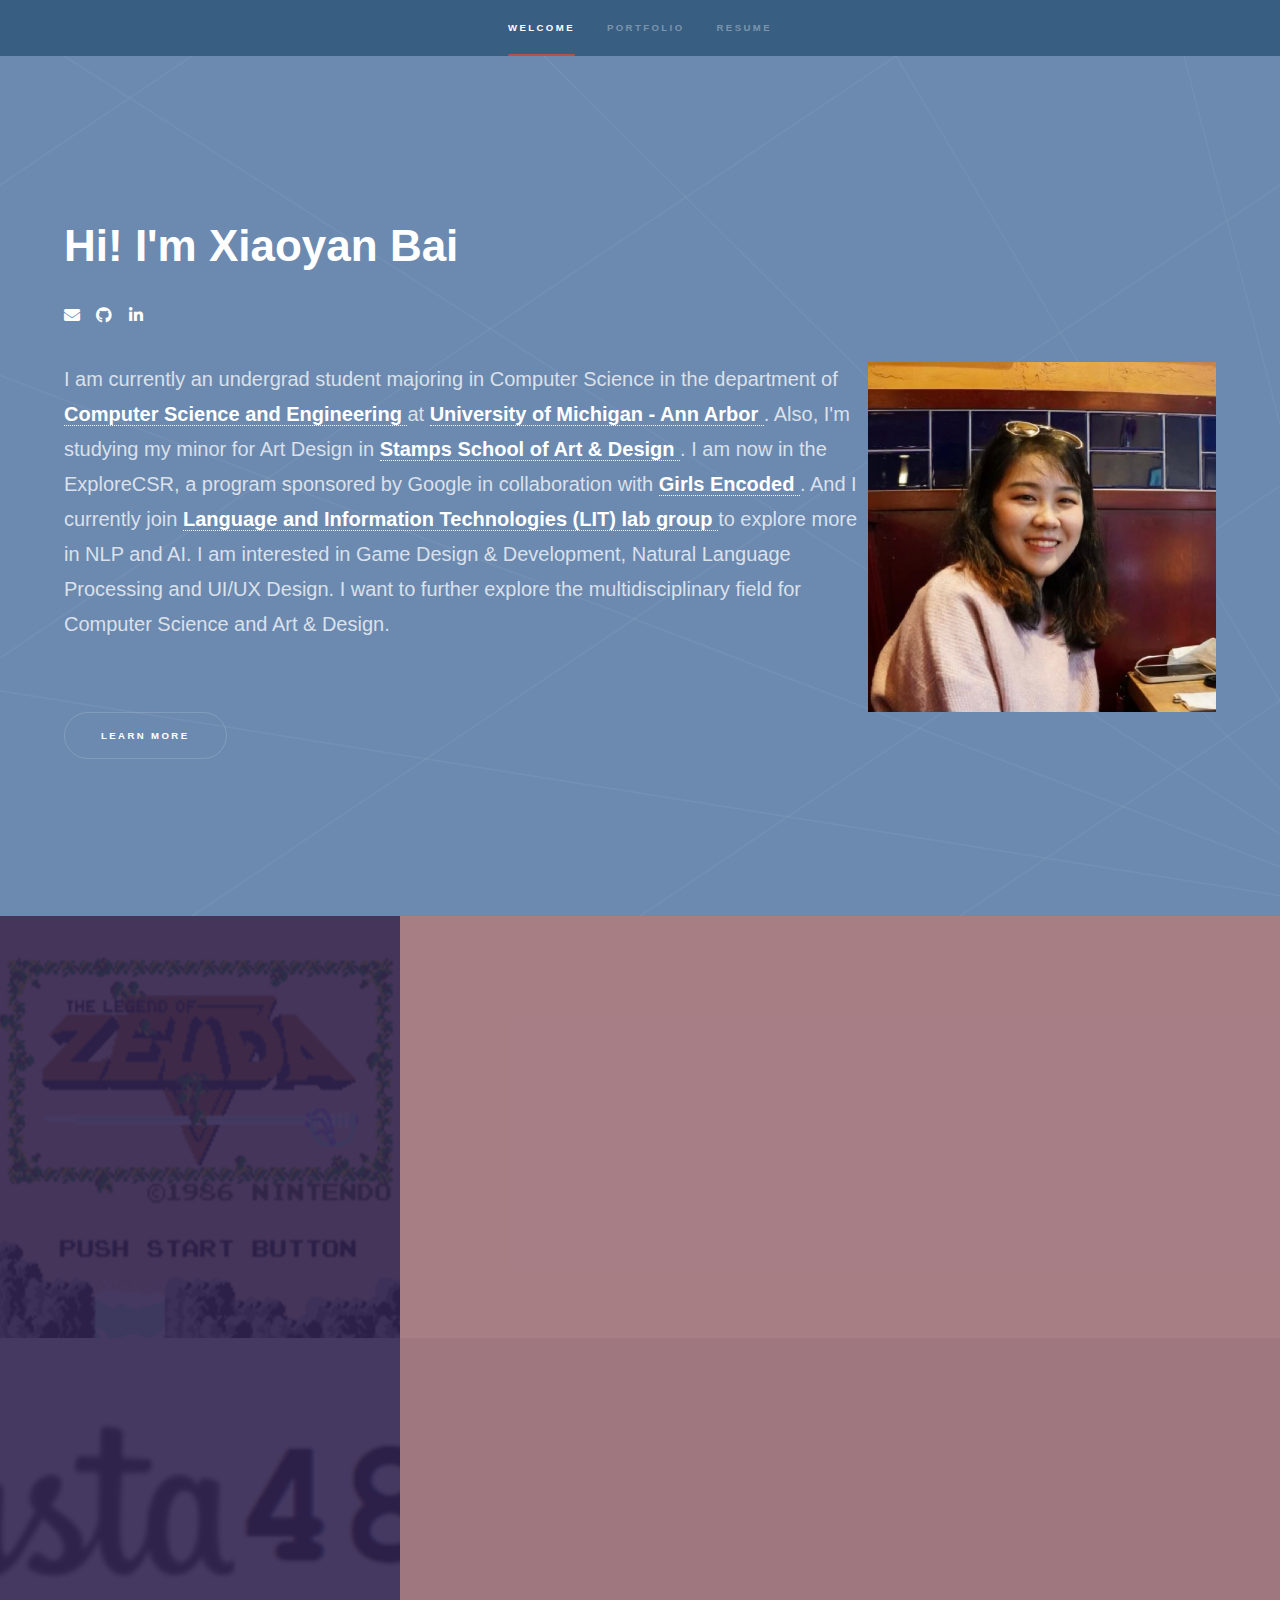
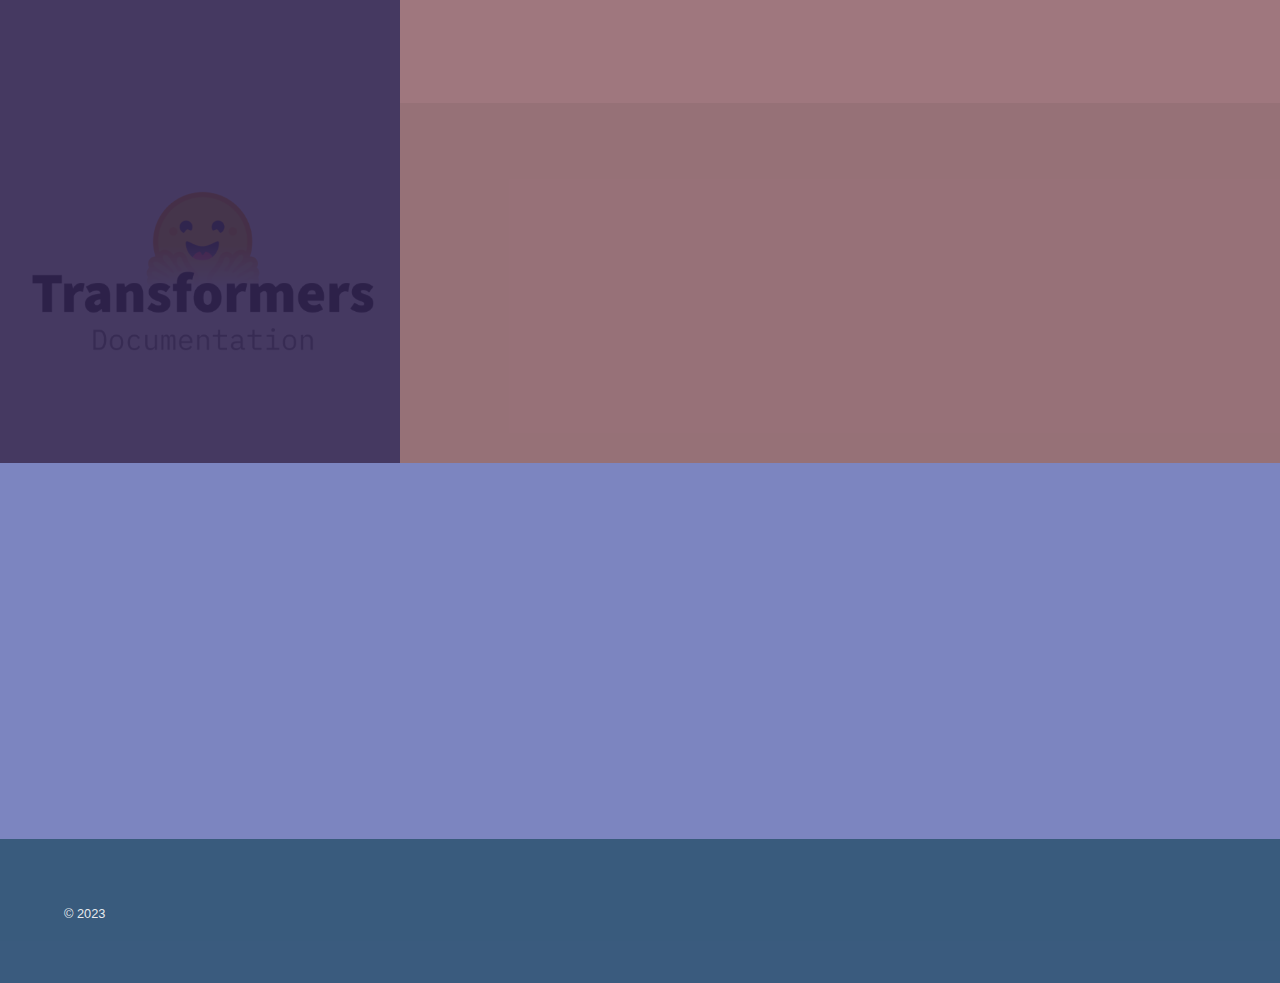
<file: index.html>
<!DOCTYPE HTML>
<!--
	Hyperspace by HTML5 UP
	html5up.net | @ajlkn
	Free for personal and commercial use under the CCA 3.0 license (html5up.net/license)
-->
<html>
	<head>
		<title>Hi! I'm Xiaoyan Bai</title>
		<meta charset="utf-8" />
		<meta name="viewport" content="width=device-width, initial-scale=1, user-scalable=no" />
		<link rel="stylesheet" href="assets/css/main.css" />
		<noscript><link rel="stylesheet" href="assets/css/noscript.css" /></noscript>
	</head>
	<body class="is-preload">

		<!-- Sidebar -->
			<section id="sidebar">
				<div class="inner">
					<nav>
						<ul>
							<li><a href="#intro">Welcome</a></li>
							<li><a href="#one">Portfolio</a></li>
							<li><a href="#two">Resume</a></li>
							<!--
							<li><a href="#intro">Get in touch</a></li>
							-->
						</ul>
					</nav>
				</div>
			</section>

		<!-- Wrapper -->
		
			<div id="wrapper">
				
					<section id="intro" class="wrapper style1 fullscreen fade-up">
						<div class="inner">
							<h1>Hi! I'm Xiaoyan Bai</h1>
							
										<ul class="icons">
											
											<li><a href="mailto:smallyan@umich.edu" ><i class="fa fa-envelope" aria-hidden="true"></i></a></li>
											<li><a href="https://github.com/Elena-Baixy" class="icon brands fa-github"><span class="label">GitHub</span></a></li>
											<!--
											<li><a href="#" class="icon brands fa-instagram"><span class="label">Instagram</span></a></li>
											-->
											<li><a href="www.linkedin.com/in/elenabai" class="icon brands fa-linkedin-in"><span class="label">LinkedIn</span></a></li>
										</ul>
							
							<div style="display:flex;justify:space-between">
							
							<p>
							I am currently an undergrad student majoring in Computer Science in the department of
							<a href="https://cse.engin.umich.edu/">
							   Computer Science and Engineering
							</a>
						   at
							<a href="https://umich.edu/">
							   University of Michigan - Ann Arbor
							</a>
			   
							. Also, I'm studying my minor for Art Design in
							<a href="https://stamps.umich.edu/about?utm_source=carnegie-digital&utm_medium=ppc&utm_campaign=ug&utm_term=google&utm_content=u%20of%20m%20art%20school-p&gclid=Cj0KCQiAic6eBhCoARIsANlox87D30YhHsyDXwgCiBDm3HHYKTiA_at83KZ-zKwcNSd-eMWLe7zI1dYaAiTdEALw_wcB">
							   Stamps School of Art & Design
							</a>
						   
							.
							
							I am now in the ExploreCSR, a program sponsored by Google
							in collaboration with 
							<a href="https://girlsencoded.eecs.umich.edu/">
								Girls Encoded
							 </a>
							. And I currently join
							<a href="https://lit.eecs.umich.edu/">
								Language and Information Technologies (LIT) lab group
							</a>
							to explore more in NLP and AI.
							I am interested in Game Design & Development, Natural Language Processing and UI/UX Design. 
							I want to further explore the multidisciplinary field for Computer Science and Art & Design.
						</p>
							<img src="./images/profile_photo.png" width = 350px height= 350px alt="profile" data-position="center center" />
							</div>
							<ul class="actions">
								<li><a href="#one" class="button scrolly">Learn more</a></li>
							</ul>
						</div>
					</section>

				<!-- One -->
					<section id="one" class="wrapper style2 spotlights">
						<section>
							<a href="#" class="image"><img src="./images/Zelda.png" alt="" data-position="center center" /></a>
							<div class="content">
								<div class="inner">
									<h2>The Legend of Zelda Re-Implementation</h2>
									<p><li>
										Developed various components in the map and room transition systems.
									</li>
								<li>
									Impletemented audio effect in the game.
								</li>
								<li>
									Worked on health and hurt systems of both player and enemies
								</li> 
								<li>
									Experimented on enemy movement and co-designed custom level
								</li> 
							Skills: C#, Unity</p>
									<ul class="actions">
										<li><a href="generic.html" class="button">Learn more</a></li> <!--TODO: link to zelda-->
									</ul>
								</div>
							</div>
						</section>
						<section>
							<a href="#" class="image"><img src="./images/insta485.png" alt="" data-position="top center" /></a>
							<div class="content">
								<div class="inner">
									<h2>Insta485 Website</h2>
									<p><li>
										Implement server-side backend to allow user to create an account, post, like and follow.
									</li>
								<li>
									Develop front-end client-side to upgrade user experience
								</li>
							Skills: Java, Python, HTML, React</p>
									<ul class="actions">
										<li><a href="#" class="button">Learn more</a></li>
									</ul>
								</div>
							</div>
						</section>
						<section>
							<a href="#" class="image"><img src="./images/research02.png" alt="" data-position="30% 30%" /></a>
							<div class="content">
								<div class="inner">
									<h2>Poetry-generate AI Research</h2>
									<p><li>
										Pre-process poetry data and fine-tuned language model to generate poems
									</li>
							Skills: NLP, Python, Huggingface, PyTorch</p>
									<ul class="actions">
										<li><a href="#" class="button">Learn more</a></li>
									</ul>
								</div>
							</div>
						</section>
					</section>

				<!-- Two -->
					<section id="two" class="wrapper style3 fade-up">
						<div class="inner">
							<h2>Resume</h2>
							<p>
								I am currently doing my dual degree program in 
								<a href="">
									Shanghai Jiao Tong Univeristy
								</a>
								and 
								<a href="https://umich.edu/">
									University of Michigan - Ann Arbor
								</a>
								. During the winter of 2021, I worked as an intern in 
								<a href="http://www.emogent.com/en/about">
									Emogent
								</a> 
								to help develop human-machine interactive product, Irene, who are also considered 
								as a hyper-realistic artificial intelligence.
								During the summer of 2022, I worked as a research assistant in
								<a href="https://lwdlab.sjtu.edu.cn/enindex.html">
									Li WeiDong Laboratory
								</a>
								with 
								<a href="https://lwdlab.sjtu.edu.cn/teachers/89.html">
									Binglei Zhao
								</a>
								as my advisor. We used computor visualization tool to 
								worked on how depression affect human's imagery and visual rumination.

							</p>
							<!--
							<div class="features">
								<section>
									<span class="icon solid major fa-code"></span>
									<h3>Lorem ipsum amet</h3>
									<p>Phasellus convallis elit id ullam corper amet et pulvinar. Duis aliquam turpis mauris, sed ultricies erat dapibus.</p>
								</section>
								<section>
									<span class="icon solid major fa-lock"></span>
									<h3>Aliquam sed nullam</h3>
									<p>Phasellus convallis elit id ullam corper amet et pulvinar. Duis aliquam turpis mauris, sed ultricies erat dapibus.</p>
								</section>
								<section>
									<span class="icon solid major fa-cog"></span>
									<h3>Sed erat ullam corper</h3>
									<p>Phasellus convallis elit id ullam corper amet et pulvinar. Duis aliquam turpis mauris, sed ultricies erat dapibus.</p>
								</section>
								<section>
									<span class="icon solid major fa-desktop"></span>
									<h3>Veroeros quis lorem</h3>
									<p>Phasellus convallis elit id ullam corper amet et pulvinar. Duis aliquam turpis mauris, sed ultricies erat dapibus.</p>
								</section>
								<section>
									<span class="icon solid major fa-link"></span>
									<h3>Urna quis bibendum</h3>
									<p>Phasellus convallis elit id ullam corper amet et pulvinar. Duis aliquam turpis mauris, sed ultricies erat dapibus.</p>
								</section>
								<section>
									<span class="icon major fa-gem"></span>
									<h3>Aliquam urna dapibus</h3>
									<p>Phasellus convallis elit id ullam corper amet et pulvinar. Duis aliquam turpis mauris, sed ultricies erat dapibus.</p>
								</section>
							</div>
							-->
							<ul class="actions">
								<li><a href="https://elena-baixy.github.io/resume.pdf" class="button">Learn more</a></li>
							</ul>
						</div>
					</section>
				

				<!-- Three 
					<section id="three" class="wrapper style1 fade-up">
						<div class="inner">
							<h2>Get in touch</h2>
							<p>Phasellus convallis elit id ullamcorper pulvinar. Duis aliquam turpis mauris, eu ultricies erat malesuada quis. Aliquam dapibus, lacus eget hendrerit bibendum, urna est aliquam sem, sit amet imperdiet est velit quis lorem.</p>
							<section>
								<ul class="contact">
									<li>
										<h3>Address</h3>
										<span>12345 Somewhere Road #654<br />
										Nashville, TN 00000-0000<br />
										USA</span>
									</li>
									<li>
										<h3>Email</h3>
										<a href="#">user@untitled.tld</a>
									</li>
									<li>
										<h3>Phone</h3>
										<span>(000) 000-0000</span>
									</li>
									<li>
										<h3>Social</h3>
										<ul class="icons">
											<li><a href="#" class="icon brands fa-twitter"><span class="label">Twitter</span></a></li>
											<li><a href="#" class="icon brands fa-facebook-f"><span class="label">Facebook</span></a></li>
											<li><a href="#" class="icon brands fa-github"><span class="label">GitHub</span></a></li>
											<li><a href="#" class="icon brands fa-instagram"><span class="label">Instagram</span></a></li>
											<li><a href="#" class="icon brands fa-linkedin-in"><span class="label">LinkedIn</span></a></li>
										</ul>
									</li>
								</ul>
							</section>
							<div class="split style1">
								
								<section>
									<form method="post" action="#">
										<div class="fields">
											<div class="field half">
												<label for="name">Name</label>
												<input type="text" name="name" id="name" />
											</div>
											<div class="field half">
												<label for="email">Email</label>
												<input type="text" name="email" id="email" />
											</div>
											<div class="field">
												<label for="message">Message</label>
												<textarea name="message" id="message" rows="5"></textarea>
											</div>
										</div>
										<ul class="actions">
											<li><a href="" class="button submit">Send Message</a></li>
										</ul>
									</form>
								</section>
								
					
							</div>
						</div>
					</section>
				-->

			</div>

		<!-- Footer -->
			<footer id="footer" class="wrapper style1-alt">
				<div class="inner">
					<ul class="menu">
						<li>&copy; 2023</li><li> </a></li>
					</ul>
				</div>
			</footer>

		<!-- Scripts -->
			<script src="assets/js/jquery.min.js"></script>
			<script src="assets/js/jquery.scrollex.min.js"></script>
			<script src="assets/js/jquery.scrolly.min.js"></script>
			<script src="assets/js/browser.min.js"></script>
			<script src="assets/js/breakpoints.min.js"></script>
			<script src="assets/js/util.js"></script>
			<script src="assets/js/main.js"></script>

	</body>
</html>
</file>
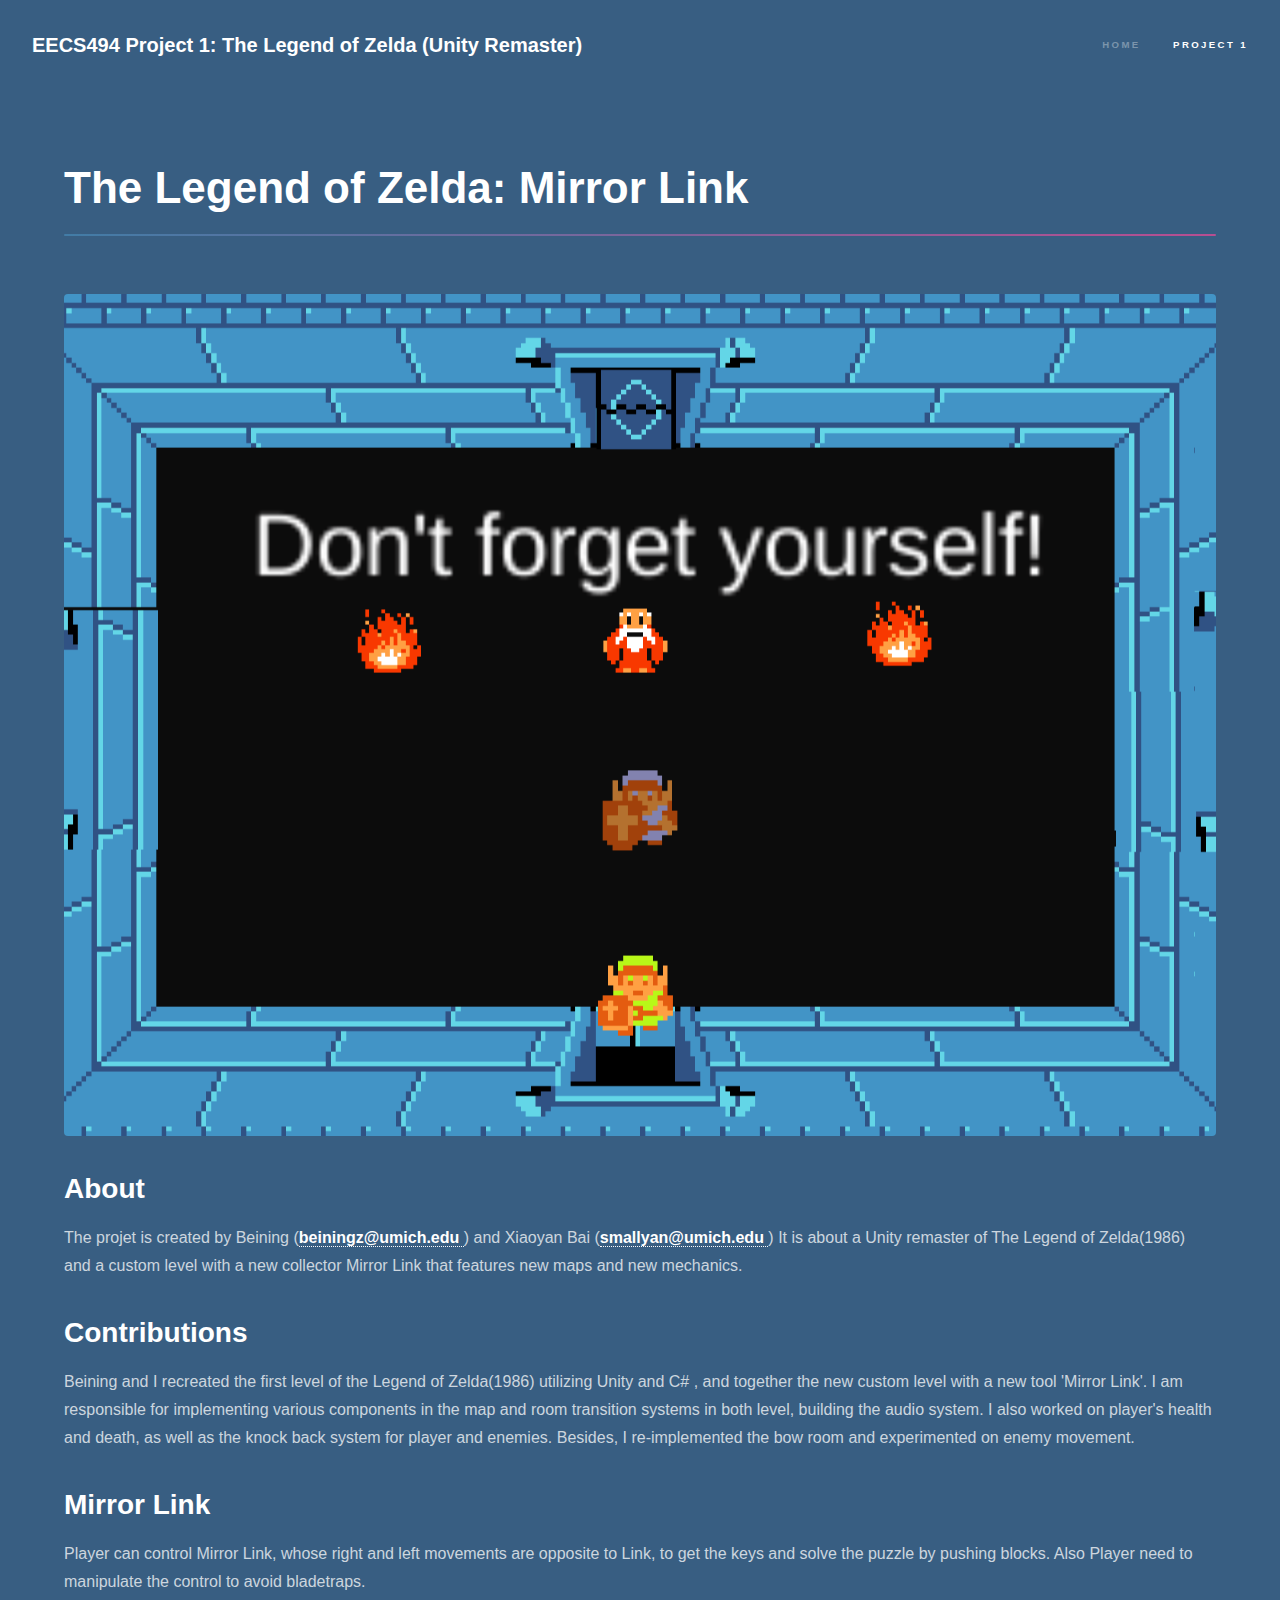
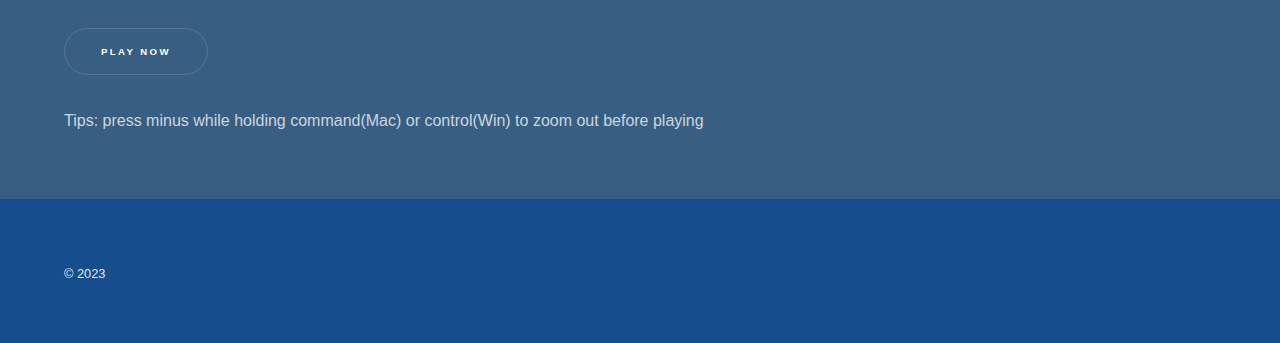
<file: generic.html>
<!DOCTYPE HTML>
<!--
	Hyperspace by HTML5 UP
	html5up.net | @ajlkn
	Free for personal and commercial use under the CCA 3.0 license (html5up.net/license)
-->
<html>
	<head>
		<title>Generic - Hyperspace by HTML5 UP</title>
		<meta charset="utf-8" />
		<meta name="viewport" content="width=device-width, initial-scale=1, user-scalable=no" />
		<link rel="stylesheet" href="assets/css/main.css" />
		<noscript><link rel="stylesheet" href="assets/css/noscript.css" /></noscript>
	</head>
	<body class="is-preload">

		<!-- Header -->
			<header id="header">
				<a href="index.html" class="title">EECS494 Project 1: The Legend of Zelda (Unity Remaster)</a>
				<nav>
					<ul>
						<li><a href="index.html">Home</a></li>
						<li><a href="generic.html" class="active">Project 1</a></li>
						<!--<li><a href="elements.html">Elements</a></li>-->
					</ul>
				</nav>
			</header>

		<!-- Wrapper -->
			<div id="wrapper">

				<!-- Main -->
					<section id="main" class="wrapper">
						<div class="inner">
							<h1 class="major">The Legend of Zelda: Mirror Link</h1>
							<span class="image fit"><img src="./images/Mirror.png" alt="" /></span>
							<h2> About </h2>
							<p>The projet is created by Beining
								(<a href="mailto:beiningz@umich.edu">beiningz@umich.edu </a>)
								 and Xiaoyan Bai (<a href="mailto:smallyan@umich.edu">smallyan@umich.edu </a>) 
								It is about a Unity remaster of The Legend of Zelda(1986) and a custom level
								with a new collector Mirror Link that features new maps and new mechanics.
							</p>
							<h2> Contributions </h2>
							<p>Beining
								 and I  recreated the first level of the Legend of Zelda(1986) utilizing Unity and C# 
								, and together the new custom level with a new tool 'Mirror Link'. 
								I am responsible for implementing various components in the map and room transition systems in both level, 
								building the audio system. I also worked on player's health and death, as well as the knock back system 
								for player and enemies. Besides, I re-implemented the bow room and experimented on enemy movement.
							</p>
							<h2> Mirror Link </h2>
							<p>Player can control Mirror Link, whose right and left movements are opposite to Link, to get the keys
							and solve the puzzle by pushing blocks. Also Player need to manipulate the control to avoid bladetraps.</p>
							<ul class="actions">
								<li><a href="https://elena-baixy.github.io/eecs494-p1-remaster/" class="button">Play Now</a></li>
							</ul>
							<p>Tips: press minus while holding command(Mac) or control(Win) to zoom out before playing</p>
						</div>
					</section>

			</div>

		<!-- Footer -->
			<footer id="footer" class="wrapper alt">
				<div class="inner">
					<ul class="menu">
						<li>&copy; 2023</li>
					</ul>
				</div>
			</footer>

		<!-- Scripts -->
			<script src="assets/js/jquery.min.js"></script>
			<script src="assets/js/jquery.scrollex.min.js"></script>
			<script src="assets/js/jquery.scrolly.min.js"></script>
			<script src="assets/js/browser.min.js"></script>
			<script src="assets/js/breakpoints.min.js"></script>
			<script src="assets/js/util.js"></script>
			<script src="assets/js/main.js"></script>

	</body>
</html>
</file>
<file: assets/css/noscript.css>
/*
	Hyperspace by HTML5 UP
	html5up.net | @ajlkn
	Free for personal and commercial use under the CCA 3.0 license (html5up.net/license)
*/

/* Spotlights */

	.spotlights > section > .image:before {
		opacity: 0 !important;
	}

	.spotlights > section > .content > .inner {
		-moz-transform: none !important;
		-webkit-transform: none !important;
		-ms-transform: none !important;
		transform: none !important;
		opacity: 1 !important;
	}

/* Wrapper */

	.wrapper > .inner {
		opacity: 1 !important;
		-moz-transform: none !important;
		-webkit-transform: none !important;
		-ms-transform: none !important;
		transform: none !important;
	}

/* Sidebar */

	#sidebar > .inner {
		opacity: 1 !important;
	}

	#sidebar nav > ul > li {
		-moz-transform: none !important;
		-webkit-transform: none !important;
		-ms-transform: none !important;
		transform: none !important;
		opacity: 1 !important;
	}
</file>
<file: assets/css/main.css>
@import url(fontawesome-all.min.css);

/*
	Hyperspace by HTML5 UP
	html5up.net | @ajlkn
	Free for personal and commercial use under the CCA 3.0 license (html5up.net/license)
*/

html, body, div, span, applet, object,
iframe, h1, h2, h3, h4, h5, h6, p, blockquote,
pre, a, abbr, acronym, address, big, cite,
code, del, dfn, em, img, ins, kbd, q, s, samp,
small, strike, strong, sub, sup, tt, var, b,
u, i, center, dl, dt, dd, ol, ul, li, fieldset,
form, label, legend, table, caption, tbody,
tfoot, thead, tr, th, td, article, aside,
canvas, details, embed, figure, figcaption,
footer, header, hgroup, menu, nav, output, ruby,
section, summary, time, mark, audio, video {
	margin: 0;
	padding: 0;
	border: 0;
	font-size: 100%;
	font: inherit;
	vertical-align: baseline;}

article, aside, details, figcaption, figure,
footer, header, hgroup, menu, nav, section {
	display: block;}

body {
	line-height: 1;
}

ol, ul {
	list-style: none;
}

blockquote, q {
	quotes: none;
}

	blockquote:before, blockquote:after, q:before, q:after {
		content: '';
		content: none;
	}

table {
	border-collapse: collapse;
	border-spacing: 0;
}

body {
	-webkit-text-size-adjust: none;
}

mark {
	background-color: transparent;
	color: inherit;
}

input::-moz-focus-inner {
	border: 0;
	padding: 0;
}

input, select, textarea {
	-moz-appearance: none;
	-webkit-appearance: none;
	-ms-appearance: none;
	appearance: none;
}

/* Basic */

	@-ms-viewport {
		width: device-width;
	}

	body {
		-ms-overflow-style: scrollbar;
	}

	@media screen and (max-width: 480px) {

		html, body {
			min-width: 320px;
		}

	}

	html {
		box-sizing: border-box;
	}

	*, *:before, *:after {
		box-sizing: inherit;
	}

	body {
		background: #385e82;
	}

		body.is-preload *, body.is-preload *:before, body.is-preload *:after {
			-moz-animation: none !important;
			-webkit-animation: none !important;
			-ms-animation: none !important;
			animation: none !important;
			-moz-transition: none !important;
			-webkit-transition: none !important;
			-ms-transition: none !important;
			transition: none !important;
		}

/* Type */

	body, input, select, textarea {
		color: rgba(255, 255, 255, 0.75);
		font-family: Arial, Helvetica, sans-serif;
		font-size: 16.5pt;
		font-weight: normal;
		line-height: 1.75;
	}

		@media screen and (max-width: 1680px) {

			body, input, select, textarea {
				font-size: 13pt;
			}

		}

		@media screen and (max-width: 1280px) {

			body, input, select, textarea {
				font-size: 12pt;
			}

		}

		@media screen and (max-width: 360px) {

			body, input, select, textarea {
				font-size: 11pt;
			}

		}

	a {
		-moz-transition: color 0.2s ease, border-bottom-color 0.2s ease;
		-webkit-transition: color 0.2s ease, border-bottom-color 0.2s ease;
		-ms-transition: color 0.2s ease, border-bottom-color 0.2s ease;
		transition: color 0.2s ease, border-bottom-color 0.2s ease;
		border-bottom: dotted 1px rgb(251, 251, 252);
		color: #ffffff;
		font-weight: bold;
		text-decoration: none;
	}

		a:hover {
			border-bottom-color: transparent;
			color: #2b348b;
		}

	strong, b {
		color: #ffffff;
		font-weight: bold;
	}

	em, i {
		font-style: italic;
	}

	p {
		margin: 0 0 2em 0;
	}

	h1, h2, h3, h4, h5, h6 {
		color: #ffffff;
		font-weight: bold;
		line-height: 1.5;
		margin: 0 0 0.5em 0;
	}

		h1 a, h2 a, h3 a, h4 a, h5 a, h6 a {
			color: inherit;
			text-decoration: none;
		}

	h1 {
		font-size: 2.75em;
	}

		h1.major {
			margin: 0 0 1.3em 0;
			position: relative;
			padding-bottom: 0.35em;
		}

			h1.major:after {
				background-image: -moz-linear-gradient(to right, #427ca6, #b74e91);
				background-image: -webkit-linear-gradient(to right, #427ca6, #b74e91);
				background-image: -ms-linear-gradient(to right, #427ca6, #b74e91);
				background-image: linear-gradient(to right, #427ca6, #b74e91);
				-moz-transition: max-width 0.2s ease;
				-webkit-transition: max-width 0.2s ease;
				-ms-transition: max-width 0.2s ease;
				transition: max-width 0.2s ease;
				border-radius: 0.2em;
				bottom: 0;
				content: '';
				height: 0.05em;
				position: absolute;
				right: 0;
				width: 100%;
			}

	h2 {
		font-size: 1.75em;
	}

	h3 {
		font-size: 1.1em;
	}

	h4 {
		font-size: 1em;
	}

	h5 {
		font-size: 0.8em;
	}

	h6 {
		font-size: 0.6em;
	}

	@media screen and (max-width: 736px) {

		h1 {
			font-size: 2em;
		}

		h2 {
			font-size: 1.25em;
		}

		h3 {
			font-size: 1em;
		}

		h4 {
			font-size: 0.8em;
		}

		h5 {
			font-size: 0.6em;
		}

		h6 {
			font-size: 0.6em;
		}

	}

	sub {
		font-size: 0.8em;
		position: relative;
		top: 0.5em;
	}

	sup {
		font-size: 0.8em;
		position: relative;
		top: -0.5em;
	}

	blockquote {
		border-left: solid 4px rgba(255, 255, 255, 0.15);
		font-style: italic;
		margin: 0 0 2em 0;
		padding: 0.5em 0 0.5em 2em;
	}

	code {
		background: rgba(255, 255, 255, 0.05);
		border-radius: 0.25em;
		border: solid 1px rgba(255, 255, 255, 0.15);
		font-family: "Courier New", monospace;
		font-size: 0.9em;
		margin: 0 0.25em;
		padding: 0.25em 0.65em;
	}

	pre {
		-webkit-overflow-scrolling: touch;
		font-family: "Courier New", monospace;
		font-size: 0.9em;
		margin: 0 0 2em 0;
	}

		pre code {
			display: block;
			line-height: 1.75em;
			padding: 1em 1.5em;
			overflow-x: auto;
		}

	hr {
		border: 0;
		border-bottom: solid 1px rgba(255, 255, 255, 0.15);
		margin: 2em 0;
	}

		hr.major {
			margin: 3em 0;
		}

	.align-left {
		text-align: left;
	}

	.align-center {
		text-align: center;
	}

	.align-right {
		text-align: right;
	}

/* Row */

	.row {
		display: flex;
		flex-wrap: wrap;
		box-sizing: border-box;
		align-items: stretch;
	}

		.row > * {
			box-sizing: border-box;
		}

		.row.gtr-uniform > * > :last-child {
			margin-bottom: 0;
		}

		.row.aln-left {
			justify-content: flex-start;
		}

		.row.aln-center {
			justify-content: center;
		}

		.row.aln-right {
			justify-content: flex-end;
		}

		.row.aln-top {
			align-items: flex-start;
		}

		.row.aln-middle {
			align-items: center;
		}

		.row.aln-bottom {
			align-items: flex-end;
		}

		.row > .imp {
			order: -1;
		}

		.row > .col-1 {
			width: 8.33333%;
		}

		.row > .off-1 {
			margin-left: 8.33333%;
		}

		.row > .col-2 {
			width: 16.66667%;
		}

		.row > .off-2 {
			margin-left: 16.66667%;
		}

		.row > .col-3 {
			width: 25%;
		}

		.row > .off-3 {
			margin-left: 25%;
		}

		.row > .col-4 {
			width: 33.33333%;
		}

		.row > .off-4 {
			margin-left: 33.33333%;
		}

		.row > .col-5 {
			width: 41.66667%;
		}

		.row > .off-5 {
			margin-left: 41.66667%;
		}

		.row > .col-6 {
			width: 50%;
		}

		.row > .off-6 {
			margin-left: 50%;
		}

		.row > .col-7 {
			width: 58.33333%;
		}

		.row > .off-7 {
			margin-left: 58.33333%;
		}

		.row > .col-8 {
			width: 66.66667%;
		}

		.row > .off-8 {
			margin-left: 66.66667%;
		}

		.row > .col-9 {
			width: 75%;
		}

		.row > .off-9 {
			margin-left: 75%;
		}

		.row > .col-10 {
			width: 83.33333%;
		}

		.row > .off-10 {
			margin-left: 83.33333%;
		}

		.row > .col-11 {
			width: 91.66667%;
		}

		.row > .off-11 {
			margin-left: 91.66667%;
		}

		.row > .col-12 {
			width: 100%;
		}

		.row > .off-12 {
			margin-left: 100%;
		}

		.row.gtr-0 {
			margin-top: 0;
			margin-left: 0em;
		}

			.row.gtr-0 > * {
				padding: 0 0 0 0em;
			}

			.row.gtr-0.gtr-uniform {
				margin-top: 0em;
			}

				.row.gtr-0.gtr-uniform > * {
					padding-top: 0em;
				}

		.row.gtr-25 {
			margin-top: 0;
			margin-left: -0.375em;
		}

			.row.gtr-25 > * {
				padding: 0 0 0 0.375em;
			}

			.row.gtr-25.gtr-uniform {
				margin-top: -0.375em;
			}

				.row.gtr-25.gtr-uniform > * {
					padding-top: 0.375em;
				}

		.row.gtr-50 {
			margin-top: 0;
			margin-left: -0.75em;
		}

			.row.gtr-50 > * {
				padding: 0 0 0 0.75em;
			}

			.row.gtr-50.gtr-uniform {
				margin-top: -0.75em;
			}

				.row.gtr-50.gtr-uniform > * {
					padding-top: 0.75em;
				}

		.row {
			margin-top: 0;
			margin-left: -1.5em;
		}

			.row > * {
				padding: 0 0 0 1.5em;
			}

			.row.gtr-uniform {
				margin-top: -1.5em;
			}

				.row.gtr-uniform > * {
					padding-top: 1.5em;
				}

		.row.gtr-150 {
			margin-top: 0;
			margin-left: -2.25em;
		}

			.row.gtr-150 > * {
				padding: 0 0 0 2.25em;
			}

			.row.gtr-150.gtr-uniform {
				margin-top: -2.25em;
			}

				.row.gtr-150.gtr-uniform > * {
					padding-top: 2.25em;
				}

		.row.gtr-200 {
			margin-top: 0;
			margin-left: -3em;
		}

			.row.gtr-200 > * {
				padding: 0 0 0 3em;
			}

			.row.gtr-200.gtr-uniform {
				margin-top: -3em;
			}

				.row.gtr-200.gtr-uniform > * {
					padding-top: 3em;
				}

		@media screen and (max-width: 1680px) {

			.row {
				display: flex;
				flex-wrap: wrap;
				box-sizing: border-box;
				align-items: stretch;
			}

				.row > * {
					box-sizing: border-box;
				}

				.row.gtr-uniform > * > :last-child {
					margin-bottom: 0;
				}

				.row.aln-left {
					justify-content: flex-start;
				}

				.row.aln-center {
					justify-content: center;
				}

				.row.aln-right {
					justify-content: flex-end;
				}

				.row.aln-top {
					align-items: flex-start;
				}

				.row.aln-middle {
					align-items: center;
				}

				.row.aln-bottom {
					align-items: flex-end;
				}

				.row > .imp-xlarge {
					order: -1;
				}

				.row > .col-1-xlarge {
					width: 8.33333%;
				}

				.row > .off-1-xlarge {
					margin-left: 8.33333%;
				}

				.row > .col-2-xlarge {
					width: 16.66667%;
				}

				.row > .off-2-xlarge {
					margin-left: 16.66667%;
				}

				.row > .col-3-xlarge {
					width: 25%;
				}

				.row > .off-3-xlarge {
					margin-left: 25%;
				}

				.row > .col-4-xlarge {
					width: 33.33333%;
				}

				.row > .off-4-xlarge {
					margin-left: 33.33333%;
				}

				.row > .col-5-xlarge {
					width: 41.66667%;
				}

				.row > .off-5-xlarge {
					margin-left: 41.66667%;
				}

				.row > .col-6-xlarge {
					width: 50%;
				}

				.row > .off-6-xlarge {
					margin-left: 50%;
				}

				.row > .col-7-xlarge {
					width: 58.33333%;
				}

				.row > .off-7-xlarge {
					margin-left: 58.33333%;
				}

				.row > .col-8-xlarge {
					width: 66.66667%;
				}

				.row > .off-8-xlarge {
					margin-left: 66.66667%;
				}

				.row > .col-9-xlarge {
					width: 75%;
				}

				.row > .off-9-xlarge {
					margin-left: 75%;
				}

				.row > .col-10-xlarge {
					width: 83.33333%;
				}

				.row > .off-10-xlarge {
					margin-left: 83.33333%;
				}

				.row > .col-11-xlarge {
					width: 91.66667%;
				}

				.row > .off-11-xlarge {
					margin-left: 91.66667%;
				}

				.row > .col-12-xlarge {
					width: 100%;
				}

				.row > .off-12-xlarge {
					margin-left: 100%;
				}

				.row.gtr-0 {
					margin-top: 0;
					margin-left: 0em;
				}

					.row.gtr-0 > * {
						padding: 0 0 0 0em;
					}

					.row.gtr-0.gtr-uniform {
						margin-top: 0em;
					}

						.row.gtr-0.gtr-uniform > * {
							padding-top: 0em;
						}

				.row.gtr-25 {
					margin-top: 0;
					margin-left: -0.375em;
				}

					.row.gtr-25 > * {
						padding: 0 0 0 0.375em;
					}

					.row.gtr-25.gtr-uniform {
						margin-top: -0.375em;
					}

						.row.gtr-25.gtr-uniform > * {
							padding-top: 0.375em;
						}

				.row.gtr-50 {
					margin-top: 0;
					margin-left: -0.75em;
				}

					.row.gtr-50 > * {
						padding: 0 0 0 0.75em;
					}

					.row.gtr-50.gtr-uniform {
						margin-top: -0.75em;
					}

						.row.gtr-50.gtr-uniform > * {
							padding-top: 0.75em;
						}

				.row {
					margin-top: 0;
					margin-left: -1.5em;
				}

					.row > * {
						padding: 0 0 0 1.5em;
					}

					.row.gtr-uniform {
						margin-top: -1.5em;
					}

						.row.gtr-uniform > * {
							padding-top: 1.5em;
						}

				.row.gtr-150 {
					margin-top: 0;
					margin-left: -2.25em;
				}

					.row.gtr-150 > * {
						padding: 0 0 0 2.25em;
					}

					.row.gtr-150.gtr-uniform {
						margin-top: -2.25em;
					}

						.row.gtr-150.gtr-uniform > * {
							padding-top: 2.25em;
						}

				.row.gtr-200 {
					margin-top: 0;
					margin-left: -3em;
				}

					.row.gtr-200 > * {
						padding: 0 0 0 3em;
					}

					.row.gtr-200.gtr-uniform {
						margin-top: -3em;
					}

						.row.gtr-200.gtr-uniform > * {
							padding-top: 3em;
						}

		}

		@media screen and (max-width: 1280px) {

			.row {
				display: flex;
				flex-wrap: wrap;
				box-sizing: border-box;
				align-items: stretch;
			}

				.row > * {
					box-sizing: border-box;
				}

				.row.gtr-uniform > * > :last-child {
					margin-bottom: 0;
				}

				.row.aln-left {
					justify-content: flex-start;
				}

				.row.aln-center {
					justify-content: center;
				}

				.row.aln-right {
					justify-content: flex-end;
				}

				.row.aln-top {
					align-items: flex-start;
				}

				.row.aln-middle {
					align-items: center;
				}

				.row.aln-bottom {
					align-items: flex-end;
				}

				.row > .imp-large {
					order: -1;
				}

				.row > .col-1-large {
					width: 8.33333%;
				}

				.row > .off-1-large {
					margin-left: 8.33333%;
				}

				.row > .col-2-large {
					width: 16.66667%;
				}

				.row > .off-2-large {
					margin-left: 16.66667%;
				}

				.row > .col-3-large {
					width: 25%;
				}

				.row > .off-3-large {
					margin-left: 25%;
				}

				.row > .col-4-large {
					width: 33.33333%;
				}

				.row > .off-4-large {
					margin-left: 33.33333%;
				}

				.row > .col-5-large {
					width: 41.66667%;
				}

				.row > .off-5-large {
					margin-left: 41.66667%;
				}

				.row > .col-6-large {
					width: 50%;
				}

				.row > .off-6-large {
					margin-left: 50%;
				}

				.row > .col-7-large {
					width: 58.33333%;
				}

				.row > .off-7-large {
					margin-left: 58.33333%;
				}

				.row > .col-8-large {
					width: 66.66667%;
				}

				.row > .off-8-large {
					margin-left: 66.66667%;
				}

				.row > .col-9-large {
					width: 75%;
				}

				.row > .off-9-large {
					margin-left: 75%;
				}

				.row > .col-10-large {
					width: 83.33333%;
				}

				.row > .off-10-large {
					margin-left: 83.33333%;
				}

				.row > .col-11-large {
					width: 91.66667%;
				}

				.row > .off-11-large {
					margin-left: 91.66667%;
				}

				.row > .col-12-large {
					width: 100%;
				}

				.row > .off-12-large {
					margin-left: 100%;
				}

				.row.gtr-0 {
					margin-top: 0;
					margin-left: 0em;
				}

					.row.gtr-0 > * {
						padding: 0 0 0 0em;
					}

					.row.gtr-0.gtr-uniform {
						margin-top: 0em;
					}

						.row.gtr-0.gtr-uniform > * {
							padding-top: 0em;
						}

				.row.gtr-25 {
					margin-top: 0;
					margin-left: -0.375em;
				}

					.row.gtr-25 > * {
						padding: 0 0 0 0.375em;
					}

					.row.gtr-25.gtr-uniform {
						margin-top: -0.375em;
					}

						.row.gtr-25.gtr-uniform > * {
							padding-top: 0.375em;
						}

				.row.gtr-50 {
					margin-top: 0;
					margin-left: -0.75em;
				}

					.row.gtr-50 > * {
						padding: 0 0 0 0.75em;
					}

					.row.gtr-50.gtr-uniform {
						margin-top: -0.75em;
					}

						.row.gtr-50.gtr-uniform > * {
							padding-top: 0.75em;
						}

				.row {
					margin-top: 0;
					margin-left: -1.5em;
				}

					.row > * {
						padding: 0 0 0 1.5em;
					}

					.row.gtr-uniform {
						margin-top: -1.5em;
					}

						.row.gtr-uniform > * {
							padding-top: 1.5em;
						}

				.row.gtr-150 {
					margin-top: 0;
					margin-left: -2.25em;
				}

					.row.gtr-150 > * {
						padding: 0 0 0 2.25em;
					}

					.row.gtr-150.gtr-uniform {
						margin-top: -2.25em;
					}

						.row.gtr-150.gtr-uniform > * {
							padding-top: 2.25em;
						}

				.row.gtr-200 {
					margin-top: 0;
					margin-left: -3em;
				}

					.row.gtr-200 > * {
						padding: 0 0 0 3em;
					}

					.row.gtr-200.gtr-uniform {
						margin-top: -3em;
					}

						.row.gtr-200.gtr-uniform > * {
							padding-top: 3em;
						}

		}

		@media screen and (max-width: 980px) {

			.row {
				display: flex;
				flex-wrap: wrap;
				box-sizing: border-box;
				align-items: stretch;
			}

				.row > * {
					box-sizing: border-box;
				}

				.row.gtr-uniform > * > :last-child {
					margin-bottom: 0;
				}

				.row.aln-left {
					justify-content: flex-start;
				}

				.row.aln-center {
					justify-content: center;
				}

				.row.aln-right {
					justify-content: flex-end;
				}

				.row.aln-top {
					align-items: flex-start;
				}

				.row.aln-middle {
					align-items: center;
				}

				.row.aln-bottom {
					align-items: flex-end;
				}

				.row > .imp-medium {
					order: -1;
				}

				.row > .col-1-medium {
					width: 8.33333%;
				}

				.row > .off-1-medium {
					margin-left: 8.33333%;
				}

				.row > .col-2-medium {
					width: 16.66667%;
				}

				.row > .off-2-medium {
					margin-left: 16.66667%;
				}

				.row > .col-3-medium {
					width: 25%;
				}

				.row > .off-3-medium {
					margin-left: 25%;
				}

				.row > .col-4-medium {
					width: 33.33333%;
				}

				.row > .off-4-medium {
					margin-left: 33.33333%;
				}

				.row > .col-5-medium {
					width: 41.66667%;
				}

				.row > .off-5-medium {
					margin-left: 41.66667%;
				}

				.row > .col-6-medium {
					width: 50%;
				}

				.row > .off-6-medium {
					margin-left: 50%;
				}

				.row > .col-7-medium {
					width: 58.33333%;
				}

				.row > .off-7-medium {
					margin-left: 58.33333%;
				}

				.row > .col-8-medium {
					width: 66.66667%;
				}

				.row > .off-8-medium {
					margin-left: 66.66667%;
				}

				.row > .col-9-medium {
					width: 75%;
				}

				.row > .off-9-medium {
					margin-left: 75%;
				}

				.row > .col-10-medium {
					width: 83.33333%;
				}

				.row > .off-10-medium {
					margin-left: 83.33333%;
				}

				.row > .col-11-medium {
					width: 91.66667%;
				}

				.row > .off-11-medium {
					margin-left: 91.66667%;
				}

				.row > .col-12-medium {
					width: 100%;
				}

				.row > .off-12-medium {
					margin-left: 100%;
				}

				.row.gtr-0 {
					margin-top: 0;
					margin-left: 0em;
				}

					.row.gtr-0 > * {
						padding: 0 0 0 0em;
					}

					.row.gtr-0.gtr-uniform {
						margin-top: 0em;
					}

						.row.gtr-0.gtr-uniform > * {
							padding-top: 0em;
						}

				.row.gtr-25 {
					margin-top: 0;
					margin-left: -0.375em;
				}

					.row.gtr-25 > * {
						padding: 0 0 0 0.375em;
					}

					.row.gtr-25.gtr-uniform {
						margin-top: -0.375em;
					}

						.row.gtr-25.gtr-uniform > * {
							padding-top: 0.375em;
						}

				.row.gtr-50 {
					margin-top: 0;
					margin-left: -0.75em;
				}

					.row.gtr-50 > * {
						padding: 0 0 0 0.75em;
					}

					.row.gtr-50.gtr-uniform {
						margin-top: -0.75em;
					}

						.row.gtr-50.gtr-uniform > * {
							padding-top: 0.75em;
						}

				.row {
					margin-top: 0;
					margin-left: -1.5em;
				}

					.row > * {
						padding: 0 0 0 1.5em;
					}

					.row.gtr-uniform {
						margin-top: -1.5em;
					}

						.row.gtr-uniform > * {
							padding-top: 1.5em;
						}

				.row.gtr-150 {
					margin-top: 0;
					margin-left: -2.25em;
				}

					.row.gtr-150 > * {
						padding: 0 0 0 2.25em;
					}

					.row.gtr-150.gtr-uniform {
						margin-top: -2.25em;
					}

						.row.gtr-150.gtr-uniform > * {
							padding-top: 2.25em;
						}

				.row.gtr-200 {
					margin-top: 0;
					margin-left: -3em;
				}

					.row.gtr-200 > * {
						padding: 0 0 0 3em;
					}

					.row.gtr-200.gtr-uniform {
						margin-top: -3em;
					}

						.row.gtr-200.gtr-uniform > * {
							padding-top: 3em;
						}

		}

		@media screen and (max-width: 736px) {

			.row {
				display: flex;
				flex-wrap: wrap;
				box-sizing: border-box;
				align-items: stretch;
			}

				.row > * {
					box-sizing: border-box;
				}

				.row.gtr-uniform > * > :last-child {
					margin-bottom: 0;
				}

				.row.aln-left {
					justify-content: flex-start;
				}

				.row.aln-center {
					justify-content: center;
				}

				.row.aln-right {
					justify-content: flex-end;
				}

				.row.aln-top {
					align-items: flex-start;
				}

				.row.aln-middle {
					align-items: center;
				}

				.row.aln-bottom {
					align-items: flex-end;
				}

				.row > .imp-small {
					order: -1;
				}

				.row > .col-1-small {
					width: 8.33333%;
				}

				.row > .off-1-small {
					margin-left: 8.33333%;
				}

				.row > .col-2-small {
					width: 16.66667%;
				}

				.row > .off-2-small {
					margin-left: 16.66667%;
				}

				.row > .col-3-small {
					width: 25%;
				}

				.row > .off-3-small {
					margin-left: 25%;
				}

				.row > .col-4-small {
					width: 33.33333%;
				}

				.row > .off-4-small {
					margin-left: 33.33333%;
				}

				.row > .col-5-small {
					width: 41.66667%;
				}

				.row > .off-5-small {
					margin-left: 41.66667%;
				}

				.row > .col-6-small {
					width: 50%;
				}

				.row > .off-6-small {
					margin-left: 50%;
				}

				.row > .col-7-small {
					width: 58.33333%;
				}

				.row > .off-7-small {
					margin-left: 58.33333%;
				}

				.row > .col-8-small {
					width: 66.66667%;
				}

				.row > .off-8-small {
					margin-left: 66.66667%;
				}

				.row > .col-9-small {
					width: 75%;
				}

				.row > .off-9-small {
					margin-left: 75%;
				}

				.row > .col-10-small {
					width: 83.33333%;
				}

				.row > .off-10-small {
					margin-left: 83.33333%;
				}

				.row > .col-11-small {
					width: 91.66667%;
				}

				.row > .off-11-small {
					margin-left: 91.66667%;
				}

				.row > .col-12-small {
					width: 100%;
				}

				.row > .off-12-small {
					margin-left: 100%;
				}

				.row.gtr-0 {
					margin-top: 0;
					margin-left: 0em;
				}

					.row.gtr-0 > * {
						padding: 0 0 0 0em;
					}

					.row.gtr-0.gtr-uniform {
						margin-top: 0em;
					}

						.row.gtr-0.gtr-uniform > * {
							padding-top: 0em;
						}

				.row.gtr-25 {
					margin-top: 0;
					margin-left: -0.375em;
				}

					.row.gtr-25 > * {
						padding: 0 0 0 0.375em;
					}

					.row.gtr-25.gtr-uniform {
						margin-top: -0.375em;
					}

						.row.gtr-25.gtr-uniform > * {
							padding-top: 0.375em;
						}

				.row.gtr-50 {
					margin-top: 0;
					margin-left: -0.75em;
				}

					.row.gtr-50 > * {
						padding: 0 0 0 0.75em;
					}

					.row.gtr-50.gtr-uniform {
						margin-top: -0.75em;
					}

						.row.gtr-50.gtr-uniform > * {
							padding-top: 0.75em;
						}

				.row {
					margin-top: 0;
					margin-left: -1.5em;
				}

					.row > * {
						padding: 0 0 0 1.5em;
					}

					.row.gtr-uniform {
						margin-top: -1.5em;
					}

						.row.gtr-uniform > * {
							padding-top: 1.5em;
						}

				.row.gtr-150 {
					margin-top: 0;
					margin-left: -2.25em;
				}

					.row.gtr-150 > * {
						padding: 0 0 0 2.25em;
					}

					.row.gtr-150.gtr-uniform {
						margin-top: -2.25em;
					}

						.row.gtr-150.gtr-uniform > * {
							padding-top: 2.25em;
						}

				.row.gtr-200 {
					margin-top: 0;
					margin-left: -3em;
				}

					.row.gtr-200 > * {
						padding: 0 0 0 3em;
					}

					.row.gtr-200.gtr-uniform {
						margin-top: -3em;
					}

						.row.gtr-200.gtr-uniform > * {
							padding-top: 3em;
						}

		}

		@media screen and (max-width: 480px) {

			.row {
				display: flex;
				flex-wrap: wrap;
				box-sizing: border-box;
				align-items: stretch;
			}

				.row > * {
					box-sizing: border-box;
				}

				.row.gtr-uniform > * > :last-child {
					margin-bottom: 0;
				}

				.row.aln-left {
					justify-content: flex-start;
				}

				.row.aln-center {
					justify-content: center;
				}

				.row.aln-right {
					justify-content: flex-end;
				}

				.row.aln-top {
					align-items: flex-start;
				}

				.row.aln-middle {
					align-items: center;
				}

				.row.aln-bottom {
					align-items: flex-end;
				}

				.row > .imp-xsmall {
					order: -1;
				}

				.row > .col-1-xsmall {
					width: 8.33333%;
				}

				.row > .off-1-xsmall {
					margin-left: 8.33333%;
				}

				.row > .col-2-xsmall {
					width: 16.66667%;
				}

				.row > .off-2-xsmall {
					margin-left: 16.66667%;
				}

				.row > .col-3-xsmall {
					width: 25%;
				}

				.row > .off-3-xsmall {
					margin-left: 25%;
				}

				.row > .col-4-xsmall {
					width: 33.33333%;
				}

				.row > .off-4-xsmall {
					margin-left: 33.33333%;
				}

				.row > .col-5-xsmall {
					width: 41.66667%;
				}

				.row > .off-5-xsmall {
					margin-left: 41.66667%;
				}

				.row > .col-6-xsmall {
					width: 50%;
				}

				.row > .off-6-xsmall {
					margin-left: 50%;
				}

				.row > .col-7-xsmall {
					width: 58.33333%;
				}

				.row > .off-7-xsmall {
					margin-left: 58.33333%;
				}

				.row > .col-8-xsmall {
					width: 66.66667%;
				}

				.row > .off-8-xsmall {
					margin-left: 66.66667%;
				}

				.row > .col-9-xsmall {
					width: 75%;
				}

				.row > .off-9-xsmall {
					margin-left: 75%;
				}

				.row > .col-10-xsmall {
					width: 83.33333%;
				}

				.row > .off-10-xsmall {
					margin-left: 83.33333%;
				}

				.row > .col-11-xsmall {
					width: 91.66667%;
				}

				.row > .off-11-xsmall {
					margin-left: 91.66667%;
				}

				.row > .col-12-xsmall {
					width: 100%;
				}

				.row > .off-12-xsmall {
					margin-left: 100%;
				}

				.row.gtr-0 {
					margin-top: 0;
					margin-left: 0em;
				}

					.row.gtr-0 > * {
						padding: 0 0 0 0em;
					}

					.row.gtr-0.gtr-uniform {
						margin-top: 0em;
					}

						.row.gtr-0.gtr-uniform > * {
							padding-top: 0em;
						}

				.row.gtr-25 {
					margin-top: 0;
					margin-left: -0.375em;
				}

					.row.gtr-25 > * {
						padding: 0 0 0 0.375em;
					}

					.row.gtr-25.gtr-uniform {
						margin-top: -0.375em;
					}

						.row.gtr-25.gtr-uniform > * {
							padding-top: 0.375em;
						}

				.row.gtr-50 {
					margin-top: 0;
					margin-left: -0.75em;
				}

					.row.gtr-50 > * {
						padding: 0 0 0 0.75em;
					}

					.row.gtr-50.gtr-uniform {
						margin-top: -0.75em;
					}

						.row.gtr-50.gtr-uniform > * {
							padding-top: 0.75em;
						}

				.row {
					margin-top: 0;
					margin-left: -1.5em;
				}

					.row > * {
						padding: 0 0 0 1.5em;
					}

					.row.gtr-uniform {
						margin-top: -1.5em;
					}

						.row.gtr-uniform > * {
							padding-top: 1.5em;
						}

				.row.gtr-150 {
					margin-top: 0;
					margin-left: -2.25em;
				}

					.row.gtr-150 > * {
						padding: 0 0 0 2.25em;
					}

					.row.gtr-150.gtr-uniform {
						margin-top: -2.25em;
					}

						.row.gtr-150.gtr-uniform > * {
							padding-top: 2.25em;
						}

				.row.gtr-200 {
					margin-top: 0;
					margin-left: -3em;
				}

					.row.gtr-200 > * {
						padding: 0 0 0 3em;
					}

					.row.gtr-200.gtr-uniform {
						margin-top: -3em;
					}

						.row.gtr-200.gtr-uniform > * {
							padding-top: 3em;
						}

		}

/* Box */

	.box {
		border-radius: 0.25em;
		border: solid 1px rgba(255, 255, 255, 0.15);
		margin-bottom: 2em;
		padding: 1.5em;
	}

		.box > :last-child,
		.box > :last-child > :last-child,
		.box > :last-child > :last-child > :last-child {
			margin-bottom: 0;
		}

		.box.alt {
			border: 0;
			border-radius: 0;
			padding: 0;
		}

/* Button */

	input[type="submit"],
	input[type="reset"],
	input[type="button"],
	button,
	.button {
		-moz-appearance: none;
		-webkit-appearance: none;
		-ms-appearance: none;
		appearance: none;
		-moz-transition: border-color 0.2s ease;
		-webkit-transition: border-color 0.2s ease;
		-ms-transition: border-color 0.2s ease;
		transition: border-color 0.2s ease;
		background-color: transparent;
		border: solid 1px !important;
		border-color: rgba(255, 255, 255, 0.15) !important;
		border-radius: 3em;
		color: #ffffff !important;
		cursor: pointer;
		display: inline-block;
		font-size: 0.6em;
		font-weight: bold;
		height: calc(4.75em + 2px);
		letter-spacing: 0.25em;
		line-height: 4.75em;
		outline: 0;
		padding: 0 3.75em;
		position: relative;
		text-align: center;
		text-decoration: none;
		text-transform: uppercase;
		white-space: nowrap;
	}

		input[type="submit"]:after,
		input[type="reset"]:after,
		input[type="button"]:after,
		button:after,
		.button:after {
			-moz-transform: scale(0.25);
			-webkit-transform: scale(0.25);
			-ms-transform: scale(0.25);
			transform: scale(0.25);
			pointer-events: none;
			-moz-transition: opacity 0.2s ease, -moz-transform 0.2s ease;
			-webkit-transition: opacity 0.2s ease, -webkit-transform 0.2s ease;
			-ms-transition: opacity 0.2s ease, -ms-transform 0.2s ease;
			transition: opacity 0.2s ease, transform 0.2s ease;
			background: #ffffff;
			border-radius: 3em;
			content: '';
			height: 100%;
			left: 0;
			opacity: 0;
			position: absolute;
			top: 0;
			width: 100%;
		}

		input[type="submit"].icon:before,
		input[type="reset"].icon:before,
		input[type="button"].icon:before,
		button.icon:before,
		.button.icon:before {
			margin-right: 0.75em;
		}

		input[type="submit"].fit,
		input[type="reset"].fit,
		input[type="button"].fit,
		button.fit,
		.button.fit {
			width: 100%;
		}

		input[type="submit"].small,
		input[type="reset"].small,
		input[type="button"].small,
		button.small,
		.button.small {
			font-size: 0.4em;
		}

		input[type="submit"].large,
		input[type="reset"].large,
		input[type="button"].large,
		button.large,
		.button.large {
			font-size: 0.8em;
		}

		input[type="submit"].primary,
		input[type="reset"].primary,
		input[type="button"].primary,
		button.primary,
		.button.primary {
			background-color: #ffffff;
			color: #312450 !important;
		}

			input[type="submit"].primary:after,
			input[type="reset"].primary:after,
			input[type="button"].primary:after,
			button.primary:after,
			.button.primary:after {
				display: none;
			}

		input[type="submit"].disabled, input[type="submit"]:disabled,
		input[type="reset"].disabled,
		input[type="reset"]:disabled,
		input[type="button"].disabled,
		input[type="button"]:disabled,
		button.disabled,
		button:disabled,
		.button.disabled,
		.button:disabled {
			cursor: default;
			opacity: 0.5;
			pointer-events: none;
		}

		input[type="submit"]:hover,
		input[type="reset"]:hover,
		input[type="button"]:hover,
		button:hover,
		.button:hover {
			border-color: rgba(255, 255, 255, 0.) !important;
		}

			input[type="submit"]:hover:after,
			input[type="reset"]:hover:after,
			input[type="button"]:hover:after,
			button:hover:after,
			.button:hover:after {
				opacity: 0.05;
				-moz-transform: scale(1);
				-webkit-transform: scale(1);
				-ms-transform: scale(1);
				transform: scale(1);
			}

			input[type="submit"]:hover:active,
			input[type="reset"]:hover:active,
			input[type="button"]:hover:active,
			button:hover:active,
			.button:hover:active {
				border-color: #ffffff !important;
			}

				input[type="submit"]:hover:active:after,
				input[type="reset"]:hover:active:after,
				input[type="button"]:hover:active:after,
				button:hover:active:after,
				.button:hover:active:after {
					opacity: 0.1;
				}

/* Features */

	.features {
		display: -moz-flex;
		display: -webkit-flex;
		display: -ms-flex;
		display: flex;
		-moz-flex-wrap: wrap;
		-webkit-flex-wrap: wrap;
		-ms-flex-wrap: wrap;
		flex-wrap: wrap;
		border-radius: 0.25em;
		border: solid 1px rgba(255, 255, 255, 0.15);
		background: rgba(255, 255, 255, 0.05);
		margin: 0 0 2em 0;
	}

		.features section {
			padding: 3.5em 3em 1em 7em ;
			width: 50%;
			border-top: solid 1px rgba(255, 255, 255, 0.15);
			position: relative;
		}

			.features section:nth-child(-n + 2) {
				border-top-width: 0;
			}

			.features section:nth-child(2n) {
				border-left: solid 1px rgba(255, 255, 255, 0.15);
			}

			.features section .icon {
				-moz-transition: opacity 0.5s ease, -moz-transform 0.5s ease;
				-webkit-transition: opacity 0.5s ease, -webkit-transform 0.5s ease;
				-ms-transition: opacity 0.5s ease, -ms-transform 0.5s ease;
				transition: opacity 0.5s ease, transform 0.5s ease;
				-moz-transition-delay: 1s;
				-webkit-transition-delay: 1s;
				-ms-transition-delay: 1s;
				transition-delay: 1s;
				-moz-transform: scale(1);
				-webkit-transform: scale(1);
				-ms-transform: scale(1);
				transform: scale(1);
				position: absolute;
				left: 3em;
				top: 3em;
				opacity: 1;
			}

			.features section:nth-child(1) .icon {
				-moz-transition-delay: 0.15s;
				-webkit-transition-delay: 0.15s;
				-ms-transition-delay: 0.15s;
				transition-delay: 0.15s;
			}

			.features section:nth-child(2) .icon {
				-moz-transition-delay: 0.3s;
				-webkit-transition-delay: 0.3s;
				-ms-transition-delay: 0.3s;
				transition-delay: 0.3s;
			}

			.features section:nth-child(3) .icon {
				-moz-transition-delay: 0.45s;
				-webkit-transition-delay: 0.45s;
				-ms-transition-delay: 0.45s;
				transition-delay: 0.45s;
			}

			.features section:nth-child(4) .icon {
				-moz-transition-delay: 0.6s;
				-webkit-transition-delay: 0.6s;
				-ms-transition-delay: 0.6s;
				transition-delay: 0.6s;
			}

			.features section:nth-child(5) .icon {
				-moz-transition-delay: 0.75s;
				-webkit-transition-delay: 0.75s;
				-ms-transition-delay: 0.75s;
				transition-delay: 0.75s;
			}

			.features section:nth-child(6) .icon {
				-moz-transition-delay: 0.9s;
				-webkit-transition-delay: 0.9s;
				-ms-transition-delay: 0.9s;
				transition-delay: 0.9s;
			}

			.features section:nth-child(7) .icon {
				-moz-transition-delay: 1.05s;
				-webkit-transition-delay: 1.05s;
				-ms-transition-delay: 1.05s;
				transition-delay: 1.05s;
			}

			.features section:nth-child(8) .icon {
				-moz-transition-delay: 1.2s;
				-webkit-transition-delay: 1.2s;
				-ms-transition-delay: 1.2s;
				transition-delay: 1.2s;
			}

			.features section:nth-child(9) .icon {
				-moz-transition-delay: 1.35s;
				-webkit-transition-delay: 1.35s;
				-ms-transition-delay: 1.35s;
				transition-delay: 1.35s;
			}

			.features section:nth-child(10) .icon {
				-moz-transition-delay: 1.5s;
				-webkit-transition-delay: 1.5s;
				-ms-transition-delay: 1.5s;
				transition-delay: 1.5s;
			}

			.features section:nth-child(11) .icon {
				-moz-transition-delay: 1.65s;
				-webkit-transition-delay: 1.65s;
				-ms-transition-delay: 1.65s;
				transition-delay: 1.65s;
			}

			.features section:nth-child(12) .icon {
				-moz-transition-delay: 1.8s;
				-webkit-transition-delay: 1.8s;
				-ms-transition-delay: 1.8s;
				transition-delay: 1.8s;
			}

			.features section:nth-child(13) .icon {
				-moz-transition-delay: 1.95s;
				-webkit-transition-delay: 1.95s;
				-ms-transition-delay: 1.95s;
				transition-delay: 1.95s;
			}

			.features section:nth-child(14) .icon {
				-moz-transition-delay: 2.1s;
				-webkit-transition-delay: 2.1s;
				-ms-transition-delay: 2.1s;
				transition-delay: 2.1s;
			}

			.features section:nth-child(15) .icon {
				-moz-transition-delay: 2.25s;
				-webkit-transition-delay: 2.25s;
				-ms-transition-delay: 2.25s;
				transition-delay: 2.25s;
			}

			.features section:nth-child(16) .icon {
				-moz-transition-delay: 2.4s;
				-webkit-transition-delay: 2.4s;
				-ms-transition-delay: 2.4s;
				transition-delay: 2.4s;
			}

			.features section:nth-child(17) .icon {
				-moz-transition-delay: 2.55s;
				-webkit-transition-delay: 2.55s;
				-ms-transition-delay: 2.55s;
				transition-delay: 2.55s;
			}

			.features section:nth-child(18) .icon {
				-moz-transition-delay: 2.7s;
				-webkit-transition-delay: 2.7s;
				-ms-transition-delay: 2.7s;
				transition-delay: 2.7s;
			}

			.features section:nth-child(19) .icon {
				-moz-transition-delay: 2.85s;
				-webkit-transition-delay: 2.85s;
				-ms-transition-delay: 2.85s;
				transition-delay: 2.85s;
			}

			.features section:nth-child(20) .icon {
				-moz-transition-delay: 3s;
				-webkit-transition-delay: 3s;
				-ms-transition-delay: 3s;
				transition-delay: 3s;
			}

		.features.inactive section .icon {
			-moz-transform: scale(0.5);
			-webkit-transform: scale(0.5);
			-ms-transform: scale(0.5);
			transform: scale(0.5);
			opacity: 0;
		}

		@media screen and (max-width: 980px) {

			.features {
				display: block;
			}

				.features section {
					border-top-width: 1px !important;
					border-left-width: 0 !important;
					width: 100%;
				}

					.features section:first-child {
						border-top-width: 0 !important;
					}

		}

		@media screen and (max-width: 736px) {

			.features section {
				padding: 2.5em 1.5em 0.1em 5.5em ;
			}

				.features section .icon {
					left: 1.5em;
					top: 2em;
				}

		}

		@media screen and (max-width: 480px) {

			.features section {
				padding: 2em 1.5em 0.1em 1.5em ;
			}

				.features section .icon {
					left: 0;
					position: relative;
					top: 0;
				}

		}

/* Form */

	form {
		margin: 0 0 2em 0;
	}

		form > :last-child {
			margin-bottom: 0;
		}

		form > .fields {
			display: -moz-flex;
			display: -webkit-flex;
			display: -ms-flex;
			display: flex;
			-moz-flex-wrap: wrap;
			-webkit-flex-wrap: wrap;
			-ms-flex-wrap: wrap;
			flex-wrap: wrap;
			width: calc(100% + 3em);
			margin: -1.5em 0 2em -1.5em;
		}

			form > .fields > .field {
				-moz-flex-grow: 0;
				-webkit-flex-grow: 0;
				-ms-flex-grow: 0;
				flex-grow: 0;
				-moz-flex-shrink: 0;
				-webkit-flex-shrink: 0;
				-ms-flex-shrink: 0;
				flex-shrink: 0;
				padding: 1.5em 0 0 1.5em;
				width: calc(100% - 1.5em);
			}

				form > .fields > .field.half {
					width: calc(50% - 0.75em);
				}

				form > .fields > .field.third {
					width: calc(100%/3 - 0.5em);
				}

				form > .fields > .field.quarter {
					width: calc(25% - 0.375em);
				}

		@media screen and (max-width: 480px) {

			form > .fields {
				width: calc(100% + 3em);
				margin: -1.5em 0 2em -1.5em;
			}

				form > .fields > .field {
					padding: 1.5em 0 0 1.5em;
					width: calc(100% - 1.5em);
				}

					form > .fields > .field.half {
						width: calc(100% - 1.5em);
					}

					form > .fields > .field.third {
						width: calc(100% - 1.5em);
					}

					form > .fields > .field.quarter {
						width: calc(100% - 1.5em);
					}

		}

	label {
		color: #ffffff;
		font-weight: bold;
		line-height: 1.5;
		margin: 0 0 0.7em 0;
		display: block;
		font-size: 1.1em;
	}

	input[type="text"],
	input[type="password"],
	input[type="email"],
	input[type="tel"],
	select,
	textarea {
		-moz-appearance: none;
		-webkit-appearance: none;
		-ms-appearance: none;
		appearance: none;
		background: rgba(255, 255, 255, 0.05);
		border-radius: 0.25em;
		border: none;
		border: solid 1px rgba(255, 255, 255, 0.15);
		color: inherit;
		display: block;
		outline: 0;
		padding: 0 1em;
		text-decoration: none;
		width: 100%;
	}

		input[type="text"]:invalid,
		input[type="password"]:invalid,
		input[type="email"]:invalid,
		input[type="tel"]:invalid,
		select:invalid,
		textarea:invalid {
			box-shadow: none;
		}

		input[type="text"]:focus,
		input[type="password"]:focus,
		input[type="email"]:focus,
		input[type="tel"]:focus,
		select:focus,
		textarea:focus {
			border-color: #ffffff;
			box-shadow: 0 0 0 1px #ffffff;
		}

	select {
		background-image: url("data:image/svg+xml;charset=utf8,%3Csvg xmlns='http://www.w3.org/2000/svg' width='40' height='40' preserveAspectRatio='none' viewBox='0 0 40 40'%3E%3Cpath d='M9.4,12.3l10.4,10.4l10.4-10.4c0.2-0.2,0.5-0.4,0.9-0.4c0.3,0,0.6,0.1,0.9,0.4l3.3,3.3c0.2,0.2,0.4,0.5,0.4,0.9 c0,0.4-0.1,0.6-0.4,0.9L20.7,31.9c-0.2,0.2-0.5,0.4-0.9,0.4c-0.3,0-0.6-0.1-0.9-0.4L4.3,17.3c-0.2-0.2-0.4-0.5-0.4-0.9 c0-0.4,0.1-0.6,0.4-0.9l3.3-3.3c0.2-0.2,0.5-0.4,0.9-0.4S9.1,12.1,9.4,12.3z' fill='rgba(255, 255, 255, 0.15)' /%3E%3C/svg%3E");
		background-size: 1.25rem;
		background-repeat: no-repeat;
		background-position: calc(100% - 1rem) center;
		height: 2.75em;
		padding-right: 2.75em;
		text-overflow: ellipsis;
	}

		select option {
			color: #ffffff;
			background: #385e82;
		}

		select:focus::-ms-value {
			background-color: transparent;
		}

		select::-ms-expand {
			display: none;
		}

	input[type="text"],
	input[type="password"],
	input[type="email"],
	select {
		height: 2.75em;
	}

	textarea {
		padding: 0.75em 1em;
	}

		body.is-ie textarea {
			min-height: 10em;
		}

	input[type="checkbox"],
	input[type="radio"] {
		-moz-appearance: none;
		-webkit-appearance: none;
		-ms-appearance: none;
		appearance: none;
		display: block;
		float: left;
		margin-right: -2em;
		opacity: 0;
		width: 1em;
		z-index: -1;
	}

		input[type="checkbox"] + label,
		input[type="radio"] + label {
			text-decoration: none;
			color: rgba(255, 255, 255, 0.85);
			cursor: pointer;
			display: inline-block;
			font-size: 1em;
			font-weight: normal;
			padding-left: 2.4em;
			padding-right: 0.75em;
			position: relative;
		}

			input[type="checkbox"] + label:before,
			input[type="radio"] + label:before {
				-moz-osx-font-smoothing: grayscale;
				-webkit-font-smoothing: antialiased;
				display: inline-block;
				font-style: normal;
				font-variant: normal;
				text-rendering: auto;
				line-height: 1;
				text-transform: none !important;
				font-family: 'Font Awesome 5 Free';
				font-weight: 900;
			}

			input[type="checkbox"] + label:before,
			input[type="radio"] + label:before {
				background: rgba(255, 255, 255, 0.05);
				border-radius: 0.25em;
				border: solid 1px rgba(255, 255, 255, 0.15);
				content: '';
				display: inline-block;
				font-size: 0.8em;
				height: 2.0625em;
				left: 0;
				line-height: 2.0625em;
				position: absolute;
				text-align: center;
				top: 0;
				width: 2.0625em;
			}

		input[type="checkbox"]:checked + label:before,
		input[type="radio"]:checked + label:before {
			background: #ffffff;
			border-color: #ffffff;
			color: #b7504e;
			content: '\f00c';
		}

		input[type="checkbox"]:focus + label:before,
		input[type="radio"]:focus + label:before {
			border-color: #ffffff;
			box-shadow: 0 0 0 1px #ffffff;
		}

	input[type="checkbox"] + label:before {
		border-radius: 0.25em;
	}

	input[type="radio"] + label:before {
		border-radius: 100%;
	}

	::-webkit-input-placeholder {
		color: rgba(255, 255, 255, 0.35) !important;
		opacity: 1.0;
	}

	:-moz-placeholder {
		color: rgba(255, 255, 255, 0.35) !important;
		opacity: 1.0;
	}

	::-moz-placeholder {
		color: rgba(255, 255, 255, 0.35) !important;
		opacity: 1.0;
	}

	:-ms-input-placeholder {
		color: rgba(255, 255, 255, 0.35) !important;
		opacity: 1.0;
	}

/* Icon */

	.icon {
		text-decoration: none;
		border-bottom: none;
		position: relative;
	}

		.icon:before {
			-moz-osx-font-smoothing: grayscale;
			-webkit-font-smoothing: antialiased;
			display: inline-block;
			font-style: normal;
			font-variant: normal;
			text-rendering: auto;
			line-height: 1;
			text-transform: none !important;
			font-family: 'Font Awesome 5 Free';
			font-weight: 400;
		}

		.icon > .label {
			display: none;
		}

		.icon:before {
			line-height: inherit;
		}

		.icon.solid:before {
			font-weight: 900;
		}

		.icon.brands:before {
			font-family: 'Font Awesome 5 Brands';
		}

		.icon.major {
			width: 2.5em;
			height: 2.5em;
			display: block;
			background: #ffffff;
			border-radius: 100%;
			color: #312450;
			text-align: center;
			line-height: 2.5em;
			margin: 0 0 1.3em 0;
		}

			.icon.major:before {
				font-size: 1.25em;
			}

				.wrapper.style1 .icon.major:before {
					color: #a64242;
				}

				.wrapper.style1-alt .icon.major:before {
					color: #823a33;
				}

				.wrapper.style2 .icon.major:before {
					color: #5052b5;
				}

				.wrapper.style2-alt .icon.major:before {
					color: #bb5b59;
				}

				.wrapper.style3 .icon.major:before {
					color: #b74e91;
				}

				.wrapper.style3-alt .icon.major:before {
					color: #953d75;
				}

/* Image */

	.image {
		border-radius: 0.25em;
		border: 0;
		display: inline-block;
		position: relative;
	}

		.image img {
			border-radius: 0.25em;
			display: block;
		}

		.image.left, .image.right {
			max-width: 40%;
		}

			.image.left img, .image.right img {
				width: 100%;
			}

		.image.left {
			float: left;
			margin: 0 1.5em 1em 0;
			top: 0.25em;
		}

		.image.right {
			float: right;
			margin: 0 0 1em 1.5em;
			top: 0.25em;
		}

		.image.fit {
			display: block;
			margin: 0 0 2em 0;
			width: 100%;
		}

			.image.fit img {
				width: 100%;
			}

		.image.main {
			display: block;
			margin: 0 0 3em 0;
			width: 100%;
		}

			.image.main img {
				width: 100%;
			}

/* List */

	ol {
		list-style: decimal;
		margin: 0 0 2em 0;
		padding-left: 1.25em;
	}

		ol li {
			padding-left: 0.25em;
		}

	ul {
		list-style: disc;
		margin: 0 0 2em 0;
		padding-left: 1em;
	}

		ul li {
			padding-left: 0.5em;
		}

		ul.alt {
			list-style: none;
			padding-left: 0;
		}

			ul.alt li {
				border-top: solid 1px rgba(255, 255, 255, 0.15);
				padding: 0.5em 0;
			}

				ul.alt li:first-child {
					border-top: 0;
					padding-top: 0;
				}

	dl {
		margin: 0 0 2em 0;
	}

		dl dt {
			display: block;
			font-weight: bold;
			margin: 0 0 1em 0;
		}

		dl dd {
			margin-left: 2em;
		}

/* Actions */

	ul.actions {
		display: -moz-flex;
		display: -webkit-flex;
		display: -ms-flex;
		display: flex;
		cursor: default;
		list-style: none;
		margin-left: -1em;
		padding-left: 0;
	}

		ul.actions li {
			padding: 0 0 0 1em;
			vertical-align: middle;
		}

		ul.actions.special {
			-moz-justify-content: center;
			-webkit-justify-content: center;
			-ms-justify-content: center;
			justify-content: center;
			width: 100%;
			margin-left: 0;
		}

			ul.actions.special li:first-child {
				padding-left: 0;
			}

		ul.actions.stacked {
			-moz-flex-direction: column;
			-webkit-flex-direction: column;
			-ms-flex-direction: column;
			flex-direction: column;
			margin-left: 0;
		}

			ul.actions.stacked li {
				padding: 1.3em 0 0 0;
			}

				ul.actions.stacked li:first-child {
					padding-top: 0;
				}

		ul.actions.fit {
			width: calc(100% + 1em);
		}

			ul.actions.fit li {
				-moz-flex-grow: 1;
				-webkit-flex-grow: 1;
				-ms-flex-grow: 1;
				flex-grow: 1;
				-moz-flex-shrink: 1;
				-webkit-flex-shrink: 1;
				-ms-flex-shrink: 1;
				flex-shrink: 1;
				width: 100%;
			}

				ul.actions.fit li > * {
					width: 100%;
				}

			ul.actions.fit.stacked {
				width: 100%;
			}

		@media screen and (max-width: 480px) {

			ul.actions:not(.fixed) {
				-moz-flex-direction: column;
				-webkit-flex-direction: column;
				-ms-flex-direction: column;
				flex-direction: column;
				margin-left: 0;
				width: 100% !important;
			}

				ul.actions:not(.fixed) li {
					-moz-flex-grow: 1;
					-webkit-flex-grow: 1;
					-ms-flex-grow: 1;
					flex-grow: 1;
					-moz-flex-shrink: 1;
					-webkit-flex-shrink: 1;
					-ms-flex-shrink: 1;
					flex-shrink: 1;
					padding: 1em 0 0 0;
					text-align: center;
					width: 100%;
				}

					ul.actions:not(.fixed) li > * {
						width: 100%;
					}

					ul.actions:not(.fixed) li:first-child {
						padding-top: 0;
					}

					ul.actions:not(.fixed) li input[type="submit"],
					ul.actions:not(.fixed) li input[type="reset"],
					ul.actions:not(.fixed) li input[type="button"],
					ul.actions:not(.fixed) li button,
					ul.actions:not(.fixed) li .button {
						width: 100%;
					}

						ul.actions:not(.fixed) li input[type="submit"].icon:before,
						ul.actions:not(.fixed) li input[type="reset"].icon:before,
						ul.actions:not(.fixed) li input[type="button"].icon:before,
						ul.actions:not(.fixed) li button.icon:before,
						ul.actions:not(.fixed) li .button.icon:before {
							margin-left: -0.5rem;
						}

		}

/* Contact */

	ul.contact {
		list-style: none;
		padding: 0;
	}

		ul.contact > li {
			padding: 0;
			margin: 1.5em 0 0 0;
		}

			ul.contact > li:first-child {
				margin-top: 0;
			}

/* Icons */

	ul.icons {
		cursor: default;
		list-style: none;
		padding-left: 0;
	}

		ul.icons li {
			display: inline-block;
			padding: 0 0.75em 0 0;
		}

			ul.icons li:last-child {
				padding-right: 0;
			}

			ul.icons li > a, ul.icons li > span {
				border: 0;
			}

				ul.icons li > a .label, ul.icons li > span .label {
					display: none;
				}

/* Menu */

	ul.menu {
		list-style: none;
		padding: 0;
	}

		ul.menu > li {
			border-left: solid 1px rgba(255, 255, 255, 0.15);
			display: inline-block;
			line-height: 1;
			margin-left: 1.5em;
			padding: 0 0 0 1.5em;
		}

			ul.menu > li:first-child {
				border-left: 0;
				margin: 0;
				padding-left: 0;
			}

		@media screen and (max-width: 480px) {

			ul.menu > li {
				border-left: 0;
				display: block;
				line-height: inherit;
				margin: 0.5em 0 0 0;
				padding-left: 0;
			}

		}

/* Section/Article */

	section.special, article.special {
		text-align: center;
	}

	header p {
		color: rgba(255, 255, 255, 0.35);
		position: relative;
		margin: 0 0 1.5em 0;
	}

	header h2 + p {
		font-size: 1.25em;
		margin-top: -1em;
		line-height: 1.5em;
	}

	header h3 + p {
		font-size: 1.1em;
		margin-top: -0.8em;
		line-height: 1.5em;
	}

	header h4 + p,
	header h5 + p,
	header h6 + p {
		font-size: 0.9em;
		margin-top: -0.6em;
		line-height: 1.5em;
	}

/* Split */

	.split {
		display: -moz-flex;
		display: -webkit-flex;
		display: -ms-flex;
		display: flex;
	}

		.split > * {
			width: calc(50% - 2.5em);
		}

		.split > :nth-child(2n - 1) {
			padding-right: 2.5em;
			border-right: solid 1px rgba(255, 255, 255, 0.15);
		}

		.split > :nth-child(2n) {
			padding-left: 2.5em;
		}

		.split.style1 > :nth-child(2n - 1) {
			width: calc(66.66666% - 2.5em);
		}

		.split.style1 > :nth-child(2n) {
			width: calc(33.33333% - 2.5em);
		}

		@media screen and (max-width: 1680px) {

			.split > * {
				width: calc(50% - 2em);
			}

			.split > :nth-child(2n - 1) {
				padding-right: 2em;
			}

			.split > :nth-child(2n) {
				padding-left: 2em;
			}

			.split.style1 > :nth-child(2n - 1) {
				width: calc(66.66666% - 2em);
			}

			.split.style1 > :nth-child(2n) {
				width: calc(33.33333% - 2em);
			}

		}

		@media screen and (max-width: 980px) {

			.split {
				display: block;
			}

				.split > * {
					border-top: solid 1px rgba(255, 255, 255, 0.15);
					margin: 4em 0 0 0;
					padding: 4em 0 0 0;
					width: 100% !important;
				}

				.split > :nth-child(2n - 1) {
					border-right: 0;
					padding-right: 0;
				}

				.split > :nth-child(2n) {
					padding-left: 0;
				}

				.split > :first-child {
					border-top: 0;
					margin-top: 0;
					padding-top: 0;
				}

		}

		@media screen and (max-width: 736px) {

			.split > * {
				margin: 3em 0 0 0;
				padding: 3em 0 0 0;
			}

		}

/* Spotlights */

	.spotlights > section {
		display: -moz-flex;
		display: -webkit-flex;
		display: -ms-flex;
		display: flex;
		-moz-flex-direction: row;
		-webkit-flex-direction: row;
		-ms-flex-direction: row;
		flex-direction: row;
		min-height: 22.5em;
	}

		body.is-ie .spotlights > section {
			min-height: 0;
		}

		.spotlights > section > .image {
			background-position: center center;
			background-size: cover;
			border-radius: 0;
			display: block;
			position: relative;
			width: 25em;
		}

			.spotlights > section > .image img {
				border-radius: 0;
				display: block;
			}

			.spotlights > section > .image:before {
				-moz-transition: opacity 1s ease;
				-webkit-transition: opacity 1s ease;
				-ms-transition: opacity 1s ease;
				transition: opacity 1s ease;
				background: rgba(49, 36, 80, 0.9);
				content: '';
				display: block;
				height: 100%;
				left: 0;
				opacity: 0;
				position: absolute;
				top: 0;
				width: 100%;
			}

		.spotlights > section > .content {
			padding: 4em 5em 2em 5em ;
			display: -moz-flex;
			display: -webkit-flex;
			display: -ms-flex;
			display: flex;
			-moz-flex-direction: column;
			-webkit-flex-direction: column;
			-ms-flex-direction: column;
			flex-direction: column;
			-moz-justify-content: center;
			-webkit-justify-content: center;
			-ms-justify-content: center;
			justify-content: center;
			width: 50em;
			-ms-flex: 1;
		}

			.spotlights > section > .content > .inner {
				-moz-transform: translateX(0) translateY(0);
				-webkit-transform: translateX(0) translateY(0);
				-ms-transform: translateX(0) translateY(0);
				transform: translateX(0) translateY(0);
				-moz-transition: opacity 1s ease, -moz-transform 1s ease;
				-webkit-transition: opacity 1s ease, -webkit-transform 1s ease;
				-ms-transition: opacity 1s ease, -ms-transform 1s ease;
				transition: opacity 1s ease, transform 1s ease;
				opacity: 1;
			}

		.spotlights > section:nth-child(2) {
			background-color: rgba(0, 0, 0, 0.05);
		}

		.spotlights > section:nth-child(3) {
			background-color: rgba(0, 0, 0, 0.1);
		}

		.spotlights > section.inactive > .image:before,
		body.is-preload .spotlights > section > .image:before {
			opacity: 1;
		}

		.spotlights > section.inactive > .content > .inner,
		body.is-preload .spotlights > section > .content > .inner {
			-moz-transform: translateX(-1em);
			-webkit-transform: translateX(-1em);
			-ms-transform: translateX(-1em);
			transform: translateX(-1em);
			opacity: 0;
		}

		@media screen and (max-width: 1680px) {

			.spotlights > section > .content {
				padding: 4em 4em 2em 4em ;
			}

		}

		@media screen and (max-width: 980px) {

			.spotlights > section {
				display: block;
			}

				.spotlights > section > .image {
					width: 100%;
					height: 50vh;
				}

				.spotlights > section > .content {
					width: 100%;
				}

				.spotlights > section.inactive > .content > .inner,
				body.is-preload .spotlights > section > .content > .inner {
					-moz-transform: translateY(1em);
					-webkit-transform: translateY(1em);
					-ms-transform: translateY(1em);
					transform: translateY(1em);
				}

		}

		@media screen and (max-width: 736px) {

			.spotlights > section > .image {
				height: 50vh;
				min-height: 15em;
			}

			.spotlights > section > .content {
				padding: 3em 2em 1em 2em ;
			}

		}

/* Table */

	.table-wrapper {
		-webkit-overflow-scrolling: touch;
		overflow-x: auto;
	}

	table {
		margin: 0 0 2em 0;
		width: 100%;
	}

		table tbody tr {
			border: solid 1px rgba(255, 255, 255, 0.15);
			border-left: 0;
			border-right: 0;
		}

			table tbody tr:nth-child(2n + 1) {
				background-color: rgba(255, 255, 255, 0.05);
			}

		table td {
			padding: 0.75em 0.75em;
		}

		table th {
			color: #ffffff;
			font-size: 1em;
			font-weight: bold;
			padding: 0 0.75em 0.75em 0.75em;
			text-align: left;
		}

		table thead {
			border-bottom: solid 2px rgba(255, 255, 255, 0.15);
		}

		table tfoot {
			border-top: solid 2px rgba(255, 255, 255, 0.15);
		}

		table.alt {
			border-collapse: separate;
		}

			table.alt tbody tr td {
				border: solid 1px rgba(255, 255, 255, 0.15);
				border-left-width: 0;
				border-top-width: 0;
			}

				table.alt tbody tr td:first-child {
					border-left-width: 1px;
				}

			table.alt tbody tr:first-child td {
				border-top-width: 1px;
			}

			table.alt thead {
				border-bottom: 0;
			}

			table.alt tfoot {
				border-top: 0;
			}

/* Wrapper */

	.wrapper {
		position: relative;
	}

		.wrapper > .inner {
			padding: 5em 5em 3em 5em ;
			max-width: 100%;
			width: 75em;
		}

			@media screen and (max-width: 1680px) {

				.wrapper > .inner {
					padding: 4em 4em 2em 4em ;
				}

			}

			@media screen and (max-width: 1280px) {

				.wrapper > .inner {
					width: 100%;
				}

			}

			@media screen and (max-width: 736px) {

				.wrapper > .inner {
					padding: 3em 2em 1em 2em ;
				}

			}

		.wrapper.alt { 
			background-color: #164d8d;
		}

		.wrapper.style1 {
			background-color: #7592b8d9;
		}

		.wrapper.style1-alt {
			background-color: #3a5b7de1;
		}

		.wrapper.style2 {
			background-color: #c68787c9;
		}

		.wrapper.style2-alt {
			background-color: #dc8379;
		}

		.wrapper.style3 {
			background-color: #7c85c0;
		}

		.wrapper.style3-alt {
			background-color: #95463d;
		}

		.wrapper.fullscreen {
			display: -moz-flex;
			display: -webkit-flex;
			display: -ms-flex;
			display: flex;
			-moz-flex-direction: column;
			-webkit-flex-direction: column;
			-ms-flex-direction: column;
			flex-direction: column;
			-moz-justify-content: center;
			-webkit-justify-content: center;
			-ms-justify-content: center;
			justify-content: center;
			min-height: 100vh;
		}

			body.is-ie .wrapper.fullscreen {
				height: 100vh;
			}

			@media screen and (max-width: 1280px) {

				.wrapper.fullscreen {
					min-height: calc(100vh - 2.5em);
				}

					body.is-ie .wrapper.fullscreen {
						height: calc(100vh - 2.5em);
					}

			}

			@media screen and (max-width: 736px) {

				.wrapper.fullscreen {
					padding: 2em 0;
					min-height: 0;
				}

					body.is-ie .wrapper.fullscreen {
						height: auto;
					}

			}

		.wrapper.fade-up > .inner {
			-moz-transform: translateY(0);
			-webkit-transform: translateY(0);
			-ms-transform: translateY(0);
			transform: translateY(0);
			-moz-transition: opacity 1s ease, -moz-transform 1s ease;
			-webkit-transition: opacity 1s ease, -webkit-transform 1s ease;
			-ms-transition: opacity 1s ease, -ms-transform 1s ease;
			transition: opacity 1s ease, transform 1s ease;
			opacity: 1.0;
		}

		.wrapper.fade-up.inactive > .inner,
		body.is-preload .wrapper.fade-up > .inner {
			opacity: 0;
			-moz-transform: translateY(1em);
			-webkit-transform: translateY(1em);
			-ms-transform: translateY(1em);
			transform: translateY(1em);
		}

		.wrapper.fade-down > .inner {
			-moz-transform: translateY(0);
			-webkit-transform: translateY(0);
			-ms-transform: translateY(0);
			transform: translateY(0);
			-moz-transition: opacity 1s ease, -moz-transform 1s ease;
			-webkit-transition: opacity 1s ease, -webkit-transform 1s ease;
			-ms-transition: opacity 1s ease, -ms-transform 1s ease;
			transition: opacity 1s ease, transform 1s ease;
			opacity: 1.0;
		}

		.wrapper.fade-down.inactive > .inner,
		body.is-preload .wrapper.fade-down > .inner {
			opacity: 0;
			-moz-transform: translateY(-1em);
			-webkit-transform: translateY(-1em);
			-ms-transform: translateY(-1em);
			transform: translateY(-1em);
		}

		.wrapper.fade > .inner {
			-moz-transition: opacity 1s ease;
			-webkit-transition: opacity 1s ease;
			-ms-transition: opacity 1s ease;
			transition: opacity 1s ease;
			opacity: 1.0;
		}

		.wrapper.fade.inactive > .inner,
		body.is-preload .wrapper.fade > .inner {
			opacity: 0;
		}

/* Header */

	#header {
		display: -moz-flex;
		display: -webkit-flex;
		display: -ms-flex;
		display: flex;
		background-color: #385e82;
		cursor: default;
		padding: 1.75em 2em;
	}

		#header > .title {
			border: 0;
			color: #ffffff;
			display: block;
			font-size: 1.25em;
			font-weight: bold;
		}

		#header > nav {
			-moz-flex: 1;
			-webkit-flex: 1;
			-ms-flex: 1;
			flex: 1;
			text-align: right;
		}

			#header > nav > ul {
				margin: 0;
				padding: 0;
			}

				#header > nav > ul > li {
					display: inline-block;
					margin-left: 1.75em;
					padding: 0;
					vertical-align: middle;
				}

					#header > nav > ul > li:first-child {
						margin-left: 0;
					}

					#header > nav > ul > li a {
						border: 0;
						color: rgba(255, 255, 255, 0.35);
						display: inline-block;
						font-size: 0.6em;
						font-weight: bold;
						letter-spacing: 0.25em;
						text-transform: uppercase;
					}

						#header > nav > ul > li a:hover {
							color: rgba(255, 255, 255, 0.55);
						}

						#header > nav > ul > li a.active {
							color: #ffffff;
						}

		@media screen and (max-width: 736px) {

			#header {
				padding: 1em 2em;
			}

		}

		@media screen and (max-width: 480px) {

			#header {
				display: block;
				padding: 0 2em;
				text-align: left;
			}

				#header .title {
					font-size: 1.25em;
					padding: 1em 0;
				}

				#header > nav {
					border-top: solid 1px rgba(255, 255, 255, 0.15);
					text-align: inherit;
				}

					#header > nav > ul > li {
						margin-left: 1.5em;
					}

						#header > nav > ul > li a {
							height: 6em;
							line-height: 6em;
						}

		}

/* Wrapper (main) */

	#sidebar + #wrapper {
		margin-left: 18em;
	}

		@media screen and (max-width: 1280px) {

			#sidebar + #wrapper {
				margin-left: 0;
				padding-top: 3.5em;
			}

		}

		@media screen and (max-width: 736px) {

			#sidebar + #wrapper {
				padding-top: 0;
			}

		}

	#header + #wrapper > .wrapper > .inner {
		margin: 0 auto;
	}

/* Footer */

	#sidebar + #wrapper + #footer {
		margin-left: 18em;
	}

		@media screen and (max-width: 1280px) {

			#sidebar + #wrapper + #footer {
				margin-left: 0;
			}

		}

	#footer > .inner a {
		border-bottom-color: rgba(255, 255, 255, 0.925);
	}

		#footer > .inner a:hover {
			border-bottom-color: transparent;
		}

	#footer > .inner .menu {
		font-size: 0.8em;
		color: rgba(255, 255, 255, 0.894);
	}

	#header + #wrapper + #footer > .inner {
		margin: 0 auto;
	}

/* Sidebar */

	#sidebar {
		padding: 2.5em 2.5em 0.5em 2.5em ;
		background: #385e82;
		cursor: default;
		height: 100vh;
		left: 0;
		overflow-x: hidden;
		overflow-y: auto;
		position: fixed;
		text-align: right;
		top: 0;
		width: 18em;
		z-index: 10000;
	}

		#sidebar > .inner {
			display: -moz-flex;
			display: -webkit-flex;
			display: -ms-flex;
			display: flex;
			-moz-flex-direction: column;
			-webkit-flex-direction: column;
			-ms-flex-direction: column;
			flex-direction: column;
			-moz-justify-content: center;
			-webkit-justify-content: center;
			-ms-justify-content: center;
			justify-content: center;
			-moz-transform: translateY(0);
			-webkit-transform: translateY(0);
			-ms-transform: translateY(0);
			transform: translateY(0);
			-moz-transition: opacity 1s ease;
			-webkit-transition: opacity 1s ease;
			-ms-transition: opacity 1s ease;
			transition: opacity 1s ease;
			min-height: 100%;
			opacity: 1;
			width: 100%;
		}

			body.is-ie #sidebar > .inner {
				height: 100%;
			}

		#sidebar nav > ul {
			list-style: none;
			padding: 0;
		}

			#sidebar nav > ul > li {
				-moz-transform: translateY(0);
				-webkit-transform: translateY(0);
				-ms-transform: translateY(0);
				transform: translateY(0);
				-moz-transition: opacity 0.15s ease, -moz-transform 0.75s ease;
				-webkit-transition: opacity 0.15s ease, -webkit-transform 0.75s ease;
				-ms-transition: opacity 0.15s ease, -ms-transform 0.75s ease;
				transition: opacity 0.15s ease, transform 0.75s ease;
				margin: 1.5em 0 0 0;
				opacity: 1;
				padding: 0;
				position: relative;
			}

				#sidebar nav > ul > li:first-child {
					margin: 0;
				}

				#sidebar nav > ul > li:nth-child(1) {
					-moz-transition-delay: 0.45s;
					-webkit-transition-delay: 0.45s;
					-ms-transition-delay: 0.45s;
					transition-delay: 0.45s;
				}

				#sidebar nav > ul > li:nth-child(2) {
					-moz-transition-delay: 0.65s;
					-webkit-transition-delay: 0.65s;
					-ms-transition-delay: 0.65s;
					transition-delay: 0.65s;
				}

				#sidebar nav > ul > li:nth-child(3) {
					-moz-transition-delay: 0.85s;
					-webkit-transition-delay: 0.85s;
					-ms-transition-delay: 0.85s;
					transition-delay: 0.85s;
				}

				#sidebar nav > ul > li:nth-child(4) {
					-moz-transition-delay: 1.05s;
					-webkit-transition-delay: 1.05s;
					-ms-transition-delay: 1.05s;
					transition-delay: 1.05s;
				}

				#sidebar nav > ul > li:nth-child(5) {
					-moz-transition-delay: 1.25s;
					-webkit-transition-delay: 1.25s;
					-ms-transition-delay: 1.25s;
					transition-delay: 1.25s;
				}

				#sidebar nav > ul > li:nth-child(6) {
					-moz-transition-delay: 1.45s;
					-webkit-transition-delay: 1.45s;
					-ms-transition-delay: 1.45s;
					transition-delay: 1.45s;
				}

				#sidebar nav > ul > li:nth-child(7) {
					-moz-transition-delay: 1.65s;
					-webkit-transition-delay: 1.65s;
					-ms-transition-delay: 1.65s;
					transition-delay: 1.65s;
				}

				#sidebar nav > ul > li:nth-child(8) {
					-moz-transition-delay: 1.85s;
					-webkit-transition-delay: 1.85s;
					-ms-transition-delay: 1.85s;
					transition-delay: 1.85s;
				}

				#sidebar nav > ul > li:nth-child(9) {
					-moz-transition-delay: 2.05s;
					-webkit-transition-delay: 2.05s;
					-ms-transition-delay: 2.05s;
					transition-delay: 2.05s;
				}

				#sidebar nav > ul > li:nth-child(10) {
					-moz-transition-delay: 2.25s;
					-webkit-transition-delay: 2.25s;
					-ms-transition-delay: 2.25s;
					transition-delay: 2.25s;
				}

				#sidebar nav > ul > li:nth-child(11) {
					-moz-transition-delay: 2.45s;
					-webkit-transition-delay: 2.45s;
					-ms-transition-delay: 2.45s;
					transition-delay: 2.45s;
				}

				#sidebar nav > ul > li:nth-child(12) {
					-moz-transition-delay: 2.65s;
					-webkit-transition-delay: 2.65s;
					-ms-transition-delay: 2.65s;
					transition-delay: 2.65s;
				}

				#sidebar nav > ul > li:nth-child(13) {
					-moz-transition-delay: 2.85s;
					-webkit-transition-delay: 2.85s;
					-ms-transition-delay: 2.85s;
					transition-delay: 2.85s;
				}

				#sidebar nav > ul > li:nth-child(14) {
					-moz-transition-delay: 3.05s;
					-webkit-transition-delay: 3.05s;
					-ms-transition-delay: 3.05s;
					transition-delay: 3.05s;
				}

				#sidebar nav > ul > li:nth-child(15) {
					-moz-transition-delay: 3.25s;
					-webkit-transition-delay: 3.25s;
					-ms-transition-delay: 3.25s;
					transition-delay: 3.25s;
				}

				#sidebar nav > ul > li:nth-child(16) {
					-moz-transition-delay: 3.45s;
					-webkit-transition-delay: 3.45s;
					-ms-transition-delay: 3.45s;
					transition-delay: 3.45s;
				}

				#sidebar nav > ul > li:nth-child(17) {
					-moz-transition-delay: 3.65s;
					-webkit-transition-delay: 3.65s;
					-ms-transition-delay: 3.65s;
					transition-delay: 3.65s;
				}

				#sidebar nav > ul > li:nth-child(18) {
					-moz-transition-delay: 3.85s;
					-webkit-transition-delay: 3.85s;
					-ms-transition-delay: 3.85s;
					transition-delay: 3.85s;
				}

				#sidebar nav > ul > li:nth-child(19) {
					-moz-transition-delay: 4.05s;
					-webkit-transition-delay: 4.05s;
					-ms-transition-delay: 4.05s;
					transition-delay: 4.05s;
				}

				#sidebar nav > ul > li:nth-child(20) {
					-moz-transition-delay: 4.25s;
					-webkit-transition-delay: 4.25s;
					-ms-transition-delay: 4.25s;
					transition-delay: 4.25s;
				}

		#sidebar nav a {
			-moz-transition: color 0.2s ease;
			-webkit-transition: color 0.2s ease;
			-ms-transition: color 0.2s ease;
			transition: color 0.2s ease;
			border: 0;
			color: rgba(255, 255, 255, 0.35);
			display: block;
			font-size: 0.6em;
			font-weight: bold;
			letter-spacing: 0.25em;
			line-height: 1.75;
			outline: 0;
			padding: 1.35em 0;
			position: relative;
			text-decoration: none;
			text-transform: uppercase;
		}

			#sidebar nav a:before, #sidebar nav a:after {
				border-radius: 0.2em;
				bottom: 0;
				content: '';
				height: 0.2em;
				position: absolute;
				right: 0;
				width: 100%;
			}

			#sidebar nav a:before {
				background: #385e82;
			}

			#sidebar nav a:after {
				background-image: -moz-linear-gradient(to right, #427ca6, #b74e91);
				background-image: -webkit-linear-gradient(to right, #427ca6, #b74e91);
				background-image: -ms-linear-gradient(to right, #427ca6, #b74e91);
				background-image: linear-gradient(to right, #427ca6, #b74e91);
				-moz-transition: max-width 0.2s ease;
				-webkit-transition: max-width 0.2s ease;
				-ms-transition: max-width 0.2s ease;
				transition: max-width 0.2s ease;
				max-width: 0;
			}

			#sidebar nav a:hover {
				color: rgba(255, 255, 255, 0.55);
			}

			#sidebar nav a.active {
				color: #ffffff;
			}

				#sidebar nav a.active:after {
					max-width: 100%;
				}

		body.is-preload #sidebar > .inner {
			opacity: 0;
		}

		body.is-preload #sidebar nav ul li {
			-moz-transform: translateY(2em);
			-webkit-transform: translateY(2em);
			-ms-transform: translateY(2em);
			transform: translateY(2em);
			opacity: 0;
		}

		@media screen and (max-width: 1280px) {

			#sidebar {
				height: 3.5em;
				left: 0;
				line-height: 3.5em;
				overflow: hidden;
				padding: 0;
				text-align: center;
				top: 0;
				width: 100%;
			}

				#sidebar > .inner {
					-moz-flex-direction: row;
					-webkit-flex-direction: row;
					-ms-flex-direction: row;
					flex-direction: row;
					-moz-align-items: -moz-stretch;
					-webkit-align-items: -webkit-stretch;
					-ms-align-items: -ms-stretch;
					align-items: stretch;
					height: inherit;
					line-height: inherit;
				}

				#sidebar nav {
					height: inherit;
					line-height: inherit;
				}

					#sidebar nav ul {
						display: -moz-flex;
						display: -webkit-flex;
						display: -ms-flex;
						display: flex;
						height: inherit;
						line-height: inherit;
						margin: 0;
					}

						#sidebar nav ul li {
							display: block;
							height: inherit;
							line-height: inherit;
							margin: 0 0 0 2em;
							padding: 0;
						}

					#sidebar nav a {
						height: inherit;
						line-height: inherit;
						padding: 0;
					}

						#sidebar nav a:after {
							background-image: none;
							background-color: #b7514e;
						}

		}

		@media screen and (max-width: 736px) {

			#sidebar {
				display: none;
			}

		}

/* Intro */

	#intro {
		background-attachment: fixed;
		background-image: url("images/intro.svg");
		background-position: top right;
		background-repeat: no-repeat;
		background-size: 100% 100%;
	}

		#intro p {
			font-size: 1.25em;
		}

			@media screen and (max-width: 980px) {

				#intro p br {
					display: none;
				}

			}

			@media screen and (max-width: 736px) {

				#intro p {
					font-size: 1em;
					
				}

			}

		@media screen and (max-width: 1280px) {

			#intro {
				background-attachment: scroll;
			}

		}
</file>
